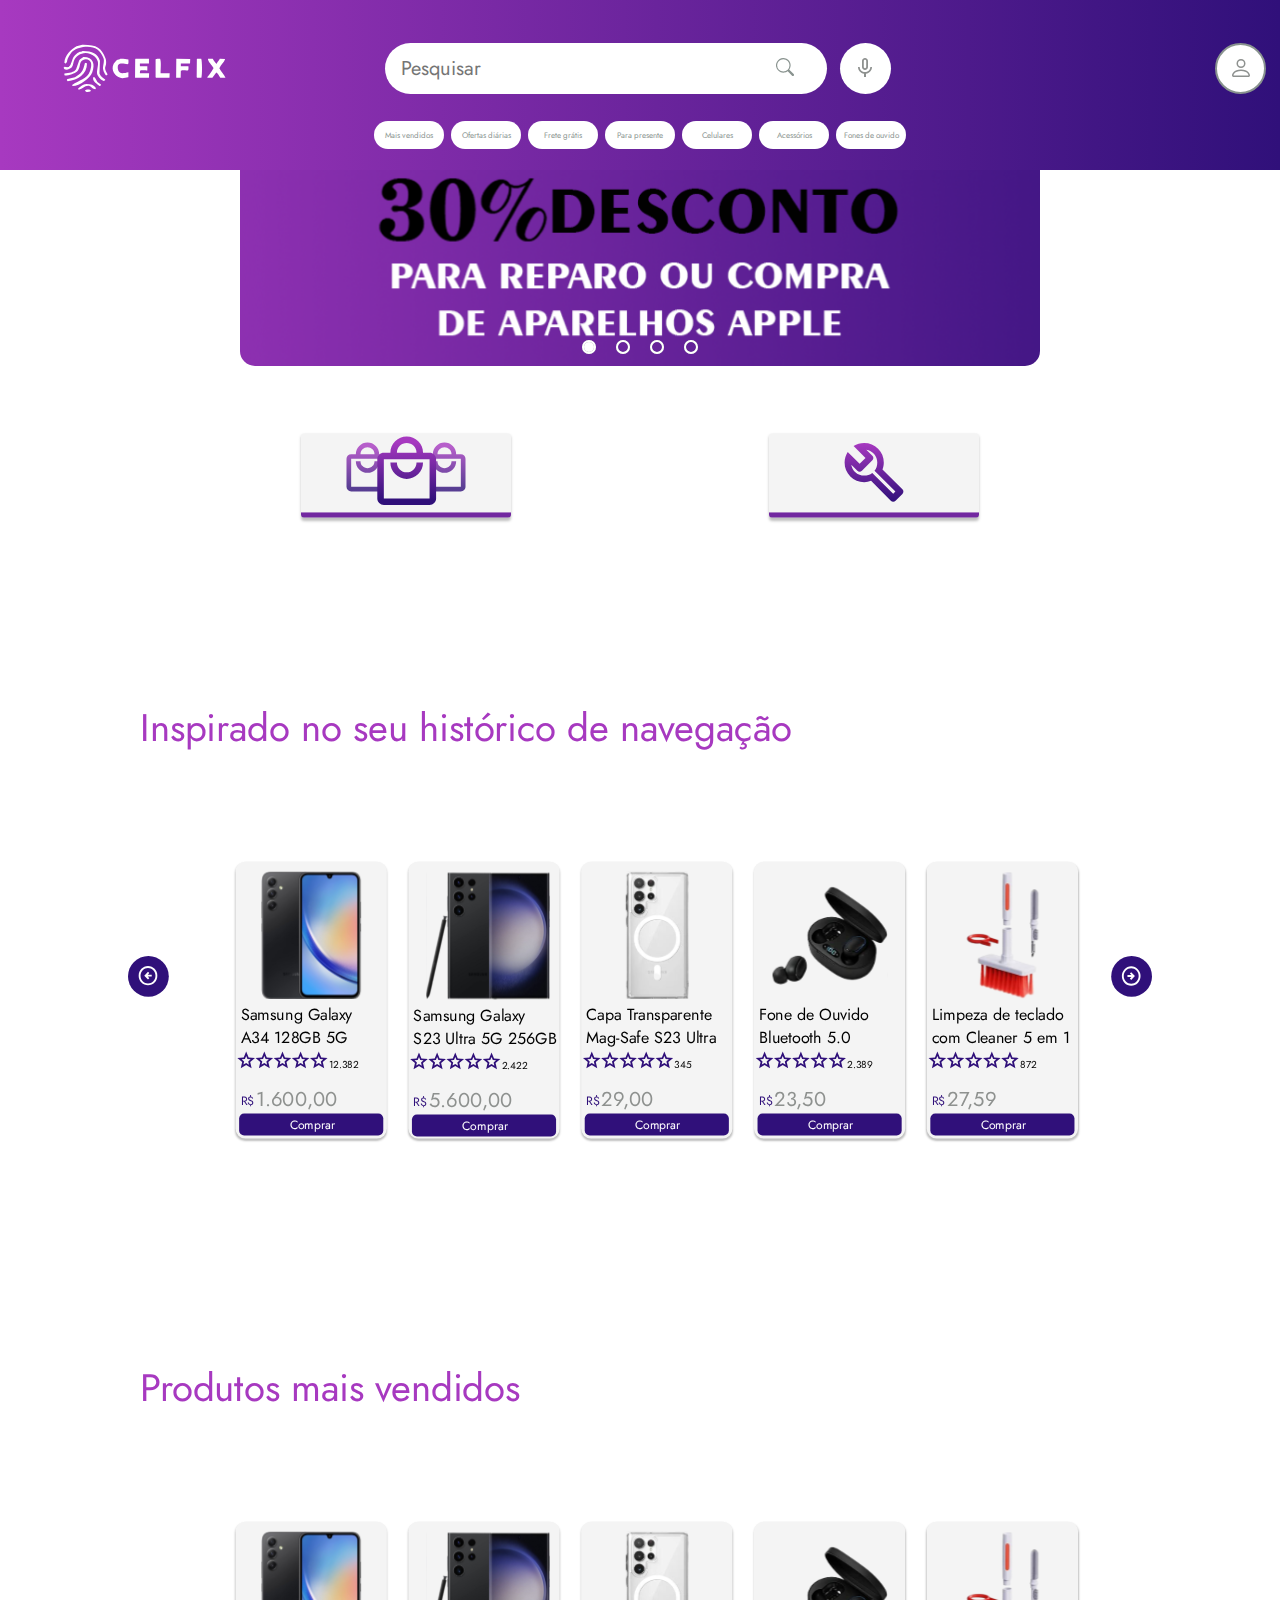
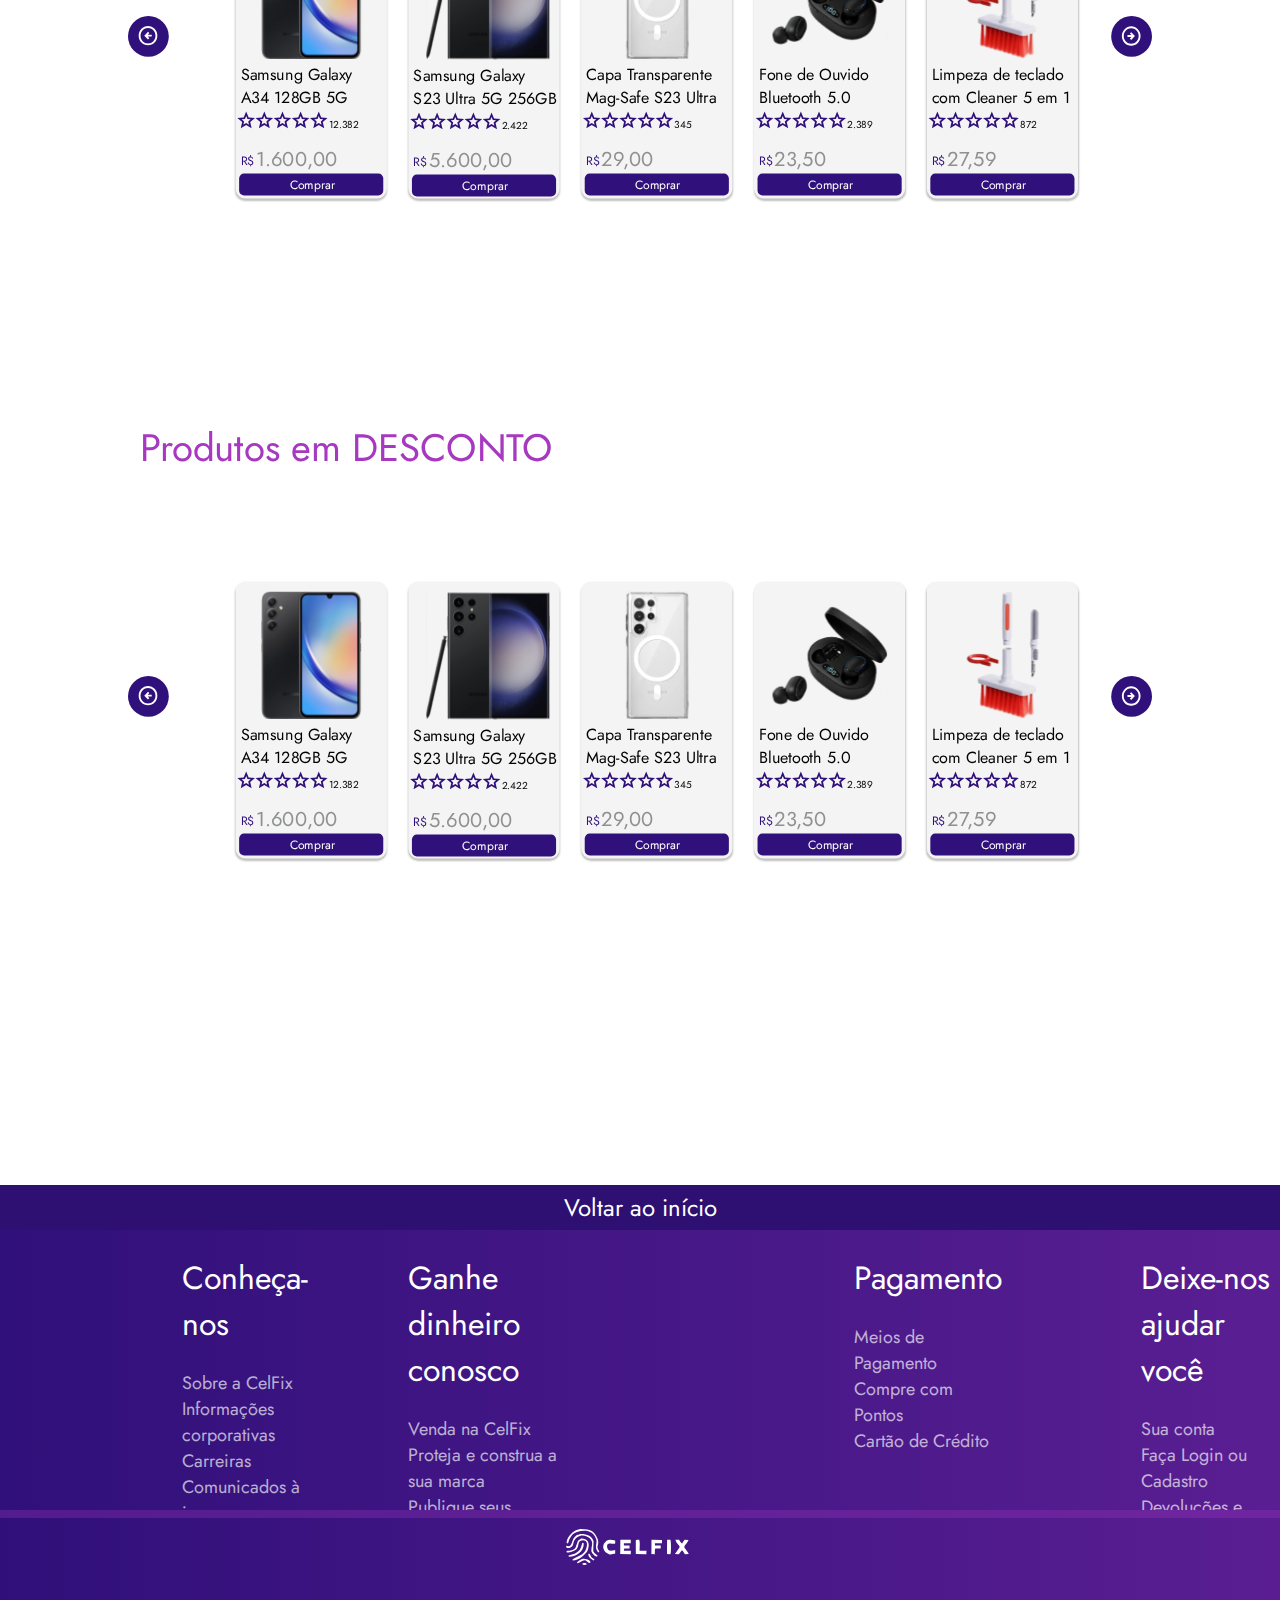
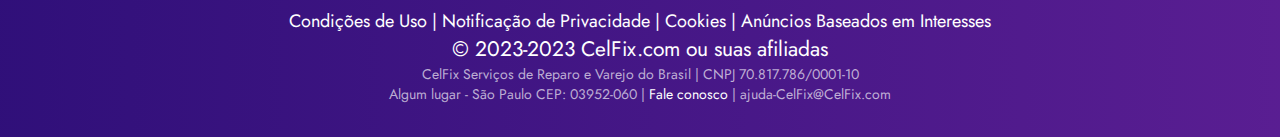
<file: Celfix-Celfix-Menu/Celfix Menu/index.html>
<!DOCTYPE html>
<html lang="pt-br">
<head>
    <meta charset="UTF-8">
    <meta name="viewport" content="width=device-width, initial-scale=1.0">
    <link rel="preconnect" href="https://fonts.googleapis.com">
    <link rel="preconnect" href="https://fonts.gstatic.com" crossorigin>
    <link href="https://fonts.googleapis.com/css2?family=Alata&family=Jost&display=swap" rel="stylesheet">
    <link rel="shortcut icon" href="../Imagens/LogoGG.png">
    <link rel="stylesheet" href="style.css">
    <title>CelFix</title>
</head>
<body>
    <header>
        <nav class="navbar">
            <a href="index.html" class="logo">
                <img src="../Imagens/logo.svg" alt="Logo CelFix" title="Voltar para menu CelFix" class="logo1">
                <img src="../Imagens/logoGG.svg" alt="Logo grande" title="Voltar para menu CelFix" class="logo2">
            </a>
            <ul class="nav-menu">  
                <li class="searchbar">
                    <div class="search">
                        <div class="back"><img src="../Imagens/close_FILL0_wght400_GRAD0_opsz24.svg"><a>Desculpe, não encontramos nenhum produto.</a></div>
                        <input id="searchInput" onkeyup="filtrar()" type="text" name="" placeholder="Pesquisar" class="search-box">
                        <ul class="list">
                        </ul>
                    </div>
                        <a class="searchbtn" target="_blank"><img src="../Imagens/search.svg" alt="Pesquise"><div class="searchbnt-a" title="Pesquisar"></div></a>
                        <a class="microfone" id="voiceBtn"><img src="../Imagens/mic_none_black_24dp.svg" alt="Microfone" title="Pesquisar por voz" class="mic"><img src="../Imagens/micred.svg" class="micred"><div class="searchbnt-b"></div></a>
                </li>
            </ul>
            <ul class="nav-list">
                <li><a href="#" class="meu-perfil"><div class="back1"><img src="../Imagens/person white.svg" alt="Foto do perfil"></div><div class="name-meu_perfil">Meu perfil</div></a></li>
                <hr>
                <li><a href="#"><img src="../Imagens/Lista.svg" class="IMG1">    Sua Lista de desejos</a></li>
                <li><a href="#"><img src="../Imagens/map.svg" class="IMG2">    Mapa</a></li>
                <li><a href="#"><img src="../Imagens/ques.svg" class="IMG3">    Dúvidas frequêntes</a></li>
                <li><a href="#"><img src="../Imagens/help.svg" class="IMG4">    Suporte</a></li>
            </ul>
            <div class="fotoperfil">
                <a class="menu"><img src="../Imagens/person.svg" alt="perfil" class="boneco"><img src="../Imagens/close_FILL0_wght400_GRAD0_opsz24.svg" alt="Fechar" class="xis"></a>
            </div>
            <div class="menu-perfil" id="elemento-acionador" title="Menu">
                <a class="menu"><img src="../Imagens/person.svg" alt="perfil" class="boneco"><img src="../Imagens/close_FILL0_wght400_GRAD0_opsz24.svg" alt="Fechar" class="xis"></a>

                <div class="menuhover" id="elemento-oculto">
                    <a href="#" class="caixa"><img src="../Imagens/box.svg" alt="pedidos" title="Meus pedidos"></a>
                    <a href="#" class="sacola"><img src="../Imagens/shopping-bag.svg" alt="sacola" title="Sacola de compras"></a>
                </div>
            </div>
        </nav>
        <script src="autocompletar.js"></script>
    </header>
    <div class="complemento"></div>
    <div class="nav-cat">
        <li class="nav-item"><a href="#" class="nav-link">Mais vendidos</a></li>
        <li class="nav-item"><a href="#" class="nav-link">Ofertas diárias</a></li>
        <li class="nav-item"><a href="#" class="nav-link">Frete grátis</a></li>
        <li class="nav-item"><a href="#" class="nav-link">Para presente</a></li>
        <li class="nav-item"><a href="#" class="nav-link">Celulares</a></li>
        <li class="nav-item"><a href="#" class="nav-link">Acessórios</a></li>
        <li class="nav-item"><a href="#" class="nav-link">Fones de ouvido</a></li>
    </div>


    <main>


        <div class="slider">
            <div class="slides">
                    <input type="radio" name="radio-btn" id="radio1">
                    <input type="radio" name="radio-btn" id="radio2">
                    <input type="radio" name="radio-btn" id="radio3">
                    <input type="radio" name="radio-btn" id="radio4">

                    <div class="slide first">
                        <img src="../Imagens/banner1.png" alt="Banner 1">
                    </div>
                    <div class="slide">
                        <img src="../Imagens/banner2.png" alt="Banner 2">
                    </div>
                    <div class="slide">
                        <img src="../Imagens/banner3.png" alt="Banner 3">
                    </div>
                    <div class="slide">
                        <img src="../Imagens/banner4.png" alt="Banner 3">
                    </div>

                    <div class="navigation-auto">
                        <div class="auto-btn1"></div>
                        <div class="auto-btn2"></div>
                        <div class="auto-btn3"></div>
                        <div class="auto-btn4"></div>
                    </div>
            </div>
            <div class="manual-navigation">
                <label for="radio1" class="manual-btn"></label>
                <label for="radio2" class="manual-btn"></label>
                <label for="radio3" class="manual-btn"></label>
                <label for="radio4" class="manual-btn"></label>
            </div>
        </div>

        <div class="botoes">
            <div class="btnloja">
                <a href="..\Celfix Loja\index.html" class="Loja"><img src="../Imagens/lojabtn.svg" alt="Ir a loja"></a>
            </div>
            <div class="btnreparo">
                <a href="../Celfix Assistencia/assistencia.html" class="Reparo"><img src="../Imagens/reparobtn.svg" alt="Ir a reparo"></a>
            </div>
        </div>

        
        <div class="carousel">
            <p class="categoria">Inspirado no seu histórico de navegação</p>
            <div class="carousel-inner" id="carousel-inner">

              <div class="carousel-item">

                  <div class="card1">
                      <a href="..\Visão_do_produto - pagina1\Visao_produto.html"><img class="item" src="../Imagens/a34.svg" alt="Samsung Galaxy A34 128GB 5G"></a>
                      <a href="..\Visão_do_produto - pagina1\Visao_produto.html"><p class="nome">Samsung Galaxy <br> A34 128GB 5G</p></a>
                      <img class="avaliacao" src="../Imagens/5stars.svg" alt="stars" width="186px" height="42px"><p class="ava-q">12.382</p>
                      <p class="rs">R$</p>
                      <p class="valor">1.600,00</p>
                      <a href="#"><div class="comprar"><p>Comprar</p></div></a> 
                  </div>
          
                  <div class="card2">
                      <a href="#"><img class="item" src="../Imagens/s23u.svg" alt="Samsung Galaxy S23 Ultra 5G 256GB"></a>
                      <a href="#"><p class="nome">Samsung Galaxy <br> S23 Ultra 5G 256GB</p></a>
                      <img class="avaliacao" src="../Imagens/5stars.svg" alt="stars" width="186px" height="42px"><p class="ava-q">2.422</p>
                      <p class="rs">R$</p>
                      <p class="valor">5.600,00</p>
                      <a href="#"><div class="comprar"><p>Comprar</p></div></a> 
                  </div>
          
                  <div class="card3">
                      <a href="#"><img class="item" src="../Imagens/capinha.svg" alt="Capa Transparente Mag-Safe S23 Ultra"></a>
                      <a href="#"><p class="nome">Capa Transparente <br> Mag-Safe S23 Ultra</p></a>
                      <img class="avaliacao" src="../Imagens/5stars.svg" alt="stars" width="186px" height="42px"><p class="ava-q">345</p>
                      <p class="rs">R$</p>
                      <p class="valor">29,00</p>
                      <a href="#"><div class="comprar"><p>Comprar</p></div></a> 
                  </div>
          
                  <div class="card4">
                      <a href="#"><img class="item" src="../Imagens/fone.svg" alt="Fone de Ouvido Bluetooth 5.0"></a>
                      <a href="#"><p class="nome">Fone de Ouvido Bluetooth 5.0</p></a>
                      <img class="avaliacao" src="../Imagens/5stars.svg" alt="stars" width="186px" height="42px"><p class="ava-q">2.389</p>
                      <p class="rs">R$</p>
                      <p class="valor">23,50</p>
                      <a href="#"><div class="comprar"><p>Comprar</p></div></a> 
                  </div>
          
                  <div class="card5">
                      <a href="#"><img class="item" src="../Imagens/limpador.svg" alt="Limpeza de teclado com Cleaner 5 em 1"></a>
                      <a href="#"><p class="nome">Limpeza de teclado com Cleaner 5 em 1</p></a>
                      <img class="avaliacao" src="../Imagens/5stars.svg" alt="stars" width="186px" height="42px"><p class="ava-q">872</p>
                      <p class="rs">R$</p>
                      <p class="valor">27,59</p>
                      <a href="#"><div class="comprar"><p>Comprar</p></div></a> 
                  </div>
              </div>

              <div class="carousel-item">

                <div class="card1">
                    <a href="..\Visão_do_produto - pagina1\Visao_produto.html"><img class="item" src="../Imagens/a34.svg" alt="Samsung Galaxy A34 128GB 5G"></a>
                    <a href="..\Visão_do_produto - pagina1\Visao_produto.html"><p class="nome">Samsung Galaxy <br> A34 128GB 5G</p></a>
                    <img class="avaliacao" src="../Imagens/5stars.svg" alt="stars" width="186px" height="42px"><p class="ava-q">12.382</p>
                    <p class="rs">R$</p>
                    <p class="valor">1.600,00</p>
                    <a href="#"><div class="comprar"><p>Comprar</p></div></a> 
                </div>
        
                <div class="card2">
                    <a href="#"><img class="item" src="../Imagens/s23u.svg" alt="Samsung Galaxy S23 Ultra 5G 256GB"></a>
                    <a href="#"><p class="nome">Samsung Galaxy <br> S23 Ultra 5G 256GB</p></a>
                    <img class="avaliacao" src="../Imagens/5stars.svg" alt="stars" width="186px" height="42px"><p class="ava-q">2.422</p>
                    <p class="rs">R$</p>
                    <p class="valor">5.600,00</p>
                    <a href="#"><div class="comprar"><p>Comprar</p></div></a> 
                </div>
        
                <div class="card3">
                    <a href="#"><img class="item" src="../Imagens/capinha.svg" alt="Capa Transparente Mag-Safe S23 Ultra"></a>
                    <a href="#"><p class="nome">Capa Transparente <br> Mag-Safe S23 Ultra</p></a>
                    <img class="avaliacao" src="../Imagens/5stars.svg" alt="stars" width="186px" height="42px"><p class="ava-q">345</p>
                    <p class="rs">R$</p>
                    <p class="valor">29,00</p>
                    <a href="#"><div class="comprar"><p>Comprar</p></div></a> 
                </div>
        
                <div class="card4">
                    <a href="#"><img class="item" src="../Imagens/fone.svg" alt="Fone de Ouvido Bluetooth 5.0"></a>
                    <a href="#"><p class="nome">Fone de Ouvido Bluetooth 5.0</p></a>
                    <img class="avaliacao" src="../Imagens/5stars.svg" alt="stars" width="186px" height="42px"><p class="ava-q">2.389</p>
                    <p class="rs">R$</p>
                    <p class="valor">23,50</p>
                    <a href="#"><div class="comprar"><p>Comprar</p></div></a> 
                </div>
        
                <div class="card5">
                    <a href="#"><img class="item" src="../Imagens/limpador.svg" alt="Limpeza de teclado com Cleaner 5 em 1"></a>
                    <a href="#"><p class="nome">Limpeza de teclado com Cleaner 5 em 1</p></a>
                    <img class="avaliacao" src="../Imagens/5stars.svg" alt="stars" width="186px" height="42px"><p class="ava-q">872</p>
                    <p class="rs">R$</p>
                    <p class="valor">27,59</p>
                    <a href="#"><div class="comprar"><p>Comprar</p></div></a> 
                </div>
              </div>

              <div class="carousel-item">

                <div class="card1">
                    <a href="..\Visão_do_produto - pagina1\Visao_produto.html"><img class="item" src="../Imagens/a34.svg" alt="Samsung Galaxy A34 128GB 5G"></a>
                    <a href="..\Visão_do_produto - pagina1\Visao_produto.html"><p class="nome">Samsung Galaxy <br> A34 128GB 5G</p></a>
                    <img class="avaliacao" src="../Imagens/5stars.svg" alt="stars" width="186px" height="42px"><p class="ava-q">12.382</p>
                    <p class="rs">R$</p>
                    <p class="valor">1.600,00</p>
                    <a href="#"><div class="comprar"><p>Comprar</p></div></a> 
                </div>
        
                <div class="card2">
                    <a href="#"><img class="item" src="../Imagens/s23u.svg" alt="Samsung Galaxy S23 Ultra 5G 256GB"></a>
                    <a href="#"><p class="nome">Samsung Galaxy <br> S23 Ultra 5G 256GB</p></a>
                    <img class="avaliacao" src="../Imagens/5stars.svg" alt="stars" width="186px" height="42px"><p class="ava-q">2.422</p>
                    <p class="rs">R$</p>
                    <p class="valor">5.600,00</p>
                    <a href="#"><div class="comprar"><p>Comprar</p></div></a> 
                </div>
        
                <div class="card3">
                    <a href="#"><img class="item" src="../Imagens/capinha.svg" alt="Capa Transparente Mag-Safe S23 Ultra"></a>
                    <a href="#"><p class="nome">Capa Transparente <br> Mag-Safe S23 Ultra</p></a>
                    <img class="avaliacao" src="../Imagens/5stars.svg" alt="stars" width="186px" height="42px"><p class="ava-q">345</p>
                    <p class="rs">R$</p>
                    <p class="valor">29,00</p>
                    <a href="#"><div class="comprar"><p>Comprar</p></div></a> 
                </div>
        
                <div class="card4">
                    <a href="#"><img class="item" src="../Imagens/fone.svg" alt="Fone de Ouvido Bluetooth 5.0"></a>
                    <a href="#"><p class="nome">Fone de Ouvido Bluetooth 5.0</p></a>
                    <img class="avaliacao" src="../Imagens/5stars.svg" alt="stars" width="186px" height="42px"><p class="ava-q">2.389</p>
                    <p class="rs">R$</p>
                    <p class="valor">23,50</p>
                    <a href="#"><div class="comprar"><p>Comprar</p></div></a> 
                </div>
        
                <div class="card5">
                    <a href="#"><img class="item" src="../Imagens/limpador.svg" alt="Limpeza de teclado com Cleaner 5 em 1"></a>
                    <a href="#"><p class="nome">Limpeza de teclado com Cleaner 5 em 1</p></a>
                    <img class="avaliacao" src="../Imagens/5stars.svg" alt="stars" width="186px" height="42px"><p class="ava-q">872</p>
                    <p class="rs">R$</p>
                    <p class="valor">27,59</p>
                    <a href="#"><div class="comprar"><p>Comprar</p></div></a> 
                </div>
              </div>

              <div class="carousel-item-2">

                <div class="card1">
                    <a href="..\Visão_do_produto - pagina1\Visao_produto.html"><img class="item" src="../Imagens/a34.svg" alt="Samsung Galaxy A34 128GB 5G"></a>
                    <a href="..\Visão_do_produto - pagina1\Visao_produto.html"><p class="nome">Samsung Galaxy <br> A34 128GB 5G</p></a>
                    <img class="avaliacao" src="../Imagens/5stars.svg" alt="stars" width="186px" height="42px"><p class="ava-q">12.382</p>
                    <p class="rs">R$</p>
                    <p class="valor">1.600,00</p>
                    <a href="#"><div class="comprar"><p>Comprar</p></div></a> 
                </div>
        
                <div class="card2">
                    <a href="#"><img class="item" src="../Imagens/s23u.svg" alt="Samsung Galaxy S23 Ultra 5G 256GB"></a>
                    <a href="#"><p class="nome">Samsung Galaxy <br> S23 Ultra 5G 256GB</p></a>
                    <img class="avaliacao" src="../Imagens/5stars.svg" alt="stars" width="186px" height="42px"><p class="ava-q">2.422</p>
                    <p class="rs">R$</p>
                    <p class="valor">5.600,00</p>
                    <a href="#"><div class="comprar"><p>Comprar</p></div></a> 
                </div>
        
                <div class="card3">
                    <a href="#"><img class="item" src="../Imagens/capinha.svg" alt="Capa Transparente Mag-Safe S23 Ultra"></a>
                    <a href="#"><p class="nome">Capa Transparente <br> Mag-Safe S23 Ultra</p></a>
                    <img class="avaliacao" src="../Imagens/5stars.svg" alt="stars" width="186px" height="42px"><p class="ava-q">345</p>
                    <p class="rs">R$</p>
                    <p class="valor">29,00</p>
                    <a href="#"><div class="comprar"><p>Comprar</p></div></a> 
                </div>
        
                <div class="card4">
                    <a href="#"><img class="item" src="../Imagens/fone.svg" alt="Fone de Ouvido Bluetooth 5.0"></a>
                    <a href="#"><p class="nome">Fone de Ouvido Bluetooth 5.0</p></a>
                    <img class="avaliacao" src="../Imagens/5stars.svg" alt="stars" width="186px" height="42px"><p class="ava-q">2.389</p>
                    <p class="rs">R$</p>
                    <p class="valor">23,50</p>
                    <a href="#"><div class="comprar"><p>Comprar</p></div></a> 
                </div>
        
                <div class="card5">
                    <a href="#"><img class="item" src="../Imagens/limpador.svg" alt="Limpeza de teclado com Cleaner 5 em 1"></a>
                    <a href="#"><p class="nome">Limpeza de teclado com Cleaner 5 em 1</p></a>
                    <img class="avaliacao" src="../Imagens/5stars.svg" alt="stars" width="186px" height="42px"><p class="ava-q">872</p>
                    <p class="rs">R$</p>
                    <p class="valor">27,59</p>
                    <a href="#"><div class="comprar"><p>Comprar</p></div></a> 
                </div>

                <div class="card6">
                    <a href="..\Visão_do_produto - pagina1\Visao_produto.html"><img class="item" src="../Imagens/a34.svg" alt="Samsung Galaxy A34 128GB 5G"></a>
                    <a href="..\Visão_do_produto - pagina1\Visao_produto.html"><p class="nome">Samsung Galaxy <br> A34 128GB 5G</p></a>
                    <img class="avaliacao" src="../Imagens/5stars.svg" alt="stars" width="186px" height="42px"><p class="ava-q">12.382</p>
                    <p class="rs">R$</p>
                    <p class="valor">1.600,00</p>
                    <a href="#"><div class="comprar"><p>Comprar</p></div></a> 
                </div>
        
                <div class="card7">
                    <a href="#"><img class="item" src="../Imagens/s23u.svg" alt="Samsung Galaxy S23 Ultra 5G 256GB"></a>
                    <a href="#"><p class="nome">Samsung Galaxy <br> S23 Ultra 5G 256GB</p></a>
                    <img class="avaliacao" src="../Imagens/5stars.svg" alt="stars" width="186px" height="42px"><p class="ava-q">2.422</p>
                    <p class="rs">R$</p>
                    <p class="valor">5.600,00</p>
                    <a href="#"><div class="comprar"><p>Comprar</p></div></a> 
                </div>
        
                <div class="card8">
                    <a href="#"><img class="item" src="../Imagens/capinha.svg" alt="Capa Transparente Mag-Safe S23 Ultra"></a>
                    <a href="#"><p class="nome">Capa Transparente <br> Mag-Safe S23 Ultra</p></a>
                    <img class="avaliacao" src="../Imagens/5stars.svg" alt="stars" width="186px" height="42px"><p class="ava-q">345</p>
                    <p class="rs">R$</p>
                    <p class="valor">29,00</p>
                    <a href="#"><div class="comprar"><p>Comprar</p></div></a> 
                </div>
        
                <div class="card9">
                    <a href="#"><img class="item" src="../Imagens/fone.svg" alt="Fone de Ouvido Bluetooth 5.0"></a>
                    <a href="#"><p class="nome">Fone de Ouvido Bluetooth 5.0</p></a>
                    <img class="avaliacao" src="../Imagens/5stars.svg" alt="stars" width="186px" height="42px"><p class="ava-q">2.389</p>
                    <p class="rs">R$</p>
                    <p class="valor">23,50</p>
                    <a href="#"><div class="comprar"><p>Comprar</p></div></a> 
                </div>
        
                <div class="card10">
                    <a href="#"><img class="item" src="../Imagens/limpador.svg" alt="Limpeza de teclado com Cleaner 5 em 1"></a>
                    <a href="#"><p class="nome">Limpeza de teclado com Cleaner 5 em 1</p></a>
                    <img class="avaliacao" src="../Imagens/5stars.svg" alt="stars" width="186px" height="42px"><p class="ava-q">872</p>
                    <p class="rs">R$</p>
                    <p class="valor">27,59</p>
                    <a href="#"><div class="comprar"><p>Comprar</p></div></a> 
                </div>

                <div class="card11">
                    <a href="..\Visão_do_produto - pagina1\Visao_produto.html"><img class="item" src="../Imagens/a34.svg" alt="Samsung Galaxy A34 128GB 5G"></a>
                    <a href="..\Visão_do_produto - pagina1\Visao_produto.html"><p class="nome">Samsung Galaxy <br> A34 128GB 5G</p></a>
                    <img class="avaliacao" src="../Imagens/5stars.svg" alt="stars" width="186px" height="42px"><p class="ava-q">12.382</p>
                    <p class="rs">R$</p>
                    <p class="valor">1.600,00</p>
                    <a href="#"><div class="comprar"><p>Comprar</p></div></a> 
                </div>
        
                <div class="card12">
                    <a href="#"><img class="item" src="../Imagens/s23u.svg" alt="Samsung Galaxy S23 Ultra 5G 256GB"></a>
                    <a href="#"><p class="nome">Samsung Galaxy <br> S23 Ultra 5G 256GB</p></a>
                    <img class="avaliacao" src="../Imagens/5stars.svg" alt="stars" width="186px" height="42px"><p class="ava-q">2.422</p>
                    <p class="rs">R$</p>
                    <p class="valor">5.600,00</p>
                    <a href="#"><div class="comprar"><p>Comprar</p></div></a> 
                </div>
        
                <div class="card13">
                    <a href="#"><img class="item" src="../Imagens/capinha.svg" alt="Capa Transparente Mag-Safe S23 Ultra"></a>
                    <a href="#"><p class="nome">Capa Transparente <br> Mag-Safe S23 Ultra</p></a>
                    <img class="avaliacao" src="../Imagens/5stars.svg" alt="stars" width="186px" height="42px"><p class="ava-q">345</p>
                    <p class="rs">R$</p>
                    <p class="valor">29,00</p>
                    <a href="#"><div class="comprar"><p>Comprar</p></div></a> 
                </div>
        
                <div class="card14">
                    <a href="#"><img class="item" src="../Imagens/fone.svg" alt="Fone de Ouvido Bluetooth 5.0"></a>
                    <a href="#"><p class="nome">Fone de Ouvido Bluetooth 5.0</p></a>
                    <img class="avaliacao" src="../Imagens/5stars.svg" alt="stars" width="186px" height="42px"><p class="ava-q">2.389</p>
                    <p class="rs">R$</p>
                    <p class="valor">23,50</p>
                    <a href="#"><div class="comprar"><p>Comprar</p></div></a> 
                </div>
        
                <div class="card15">
                    <a href="#"><img class="item" src="../Imagens/limpador.svg" alt="Limpeza de teclado com Cleaner 5 em 1"></a>
                    <a href="#"><p class="nome">Limpeza de teclado com Cleaner 5 em 1</p></a>
                    <img class="avaliacao" src="../Imagens/5stars.svg" alt="stars" width="186px" height="42px"><p class="ava-q">872</p>
                    <p class="rs">R$</p>
                    <p class="valor">27,59</p>
                    <a href="#"><div class="comprar"><p>Comprar</p></div></a> 
                </div>

                <div class="cardfim">
                    <p>Você chegou <br> ao fim</p>
                </div>

              </div>

            </div>
            <div class="carousel-controls">
              <div class="carousel-control" id="prev"><button class="btn2" id="btn2"><img src="../Imagens/seta_left.svg" alt="passar"></button></div>
              <div class="carousel-control" id="next"><button class="btn1" id="btn1"><img src="../Imagens/seta_right.svg" alt="voltar"></button></div>
            </div>
          </div>

          <div class="carousel">
            <p class="categoria">Produtos mais vendidos</p>
            <div class="carousel-inner" id="carousel-inner2">

              <div class="carousel-item">

                  <div class="card1">
                      <a href="..\Visão_do_produto - pagina1\Visao_produto.html"><img class="item" src="../Imagens/a34.svg" alt="Samsung Galaxy A34 128GB 5G"></a>
                      <a href="..\Visão_do_produto - pagina1\Visao_produto.html"><p class="nome">Samsung Galaxy <br> A34 128GB 5G</p></a>
                      <img class="avaliacao" src="../Imagens/5stars.svg" alt="stars" width="186px" height="42px"><p class="ava-q">12.382</p>
                      <p class="rs">R$</p>
                      <p class="valor">1.600,00</p>
                      <a href="#"><div class="comprar"><p>Comprar</p></div></a> 
                  </div>
          
                  <div class="card2">
                      <a href="#"><img class="item" src="../Imagens/s23u.svg" alt="Samsung Galaxy S23 Ultra 5G 256GB"></a>
                      <a href="#"><p class="nome">Samsung Galaxy <br> S23 Ultra 5G 256GB</p></a>
                      <img class="avaliacao" src="../Imagens/5stars.svg" alt="stars" width="186px" height="42px"><p class="ava-q">2.422</p>
                      <p class="rs">R$</p>
                      <p class="valor">5.600,00</p>
                      <a href="#"><div class="comprar"><p>Comprar</p></div></a> 
                  </div>
          
                  <div class="card3">
                      <a href="#"><img class="item" src="../Imagens/capinha.svg" alt="Capa Transparente Mag-Safe S23 Ultra"></a>
                      <a href="#"><p class="nome">Capa Transparente <br> Mag-Safe S23 Ultra</p></a>
                      <img class="avaliacao" src="../Imagens/5stars.svg" alt="stars" width="186px" height="42px"><p class="ava-q">345</p>
                      <p class="rs">R$</p>
                      <p class="valor">29,00</p>
                      <a href="#"><div class="comprar"><p>Comprar</p></div></a> 
                  </div>
          
                  <div class="card4">
                      <a href="#"><img class="item" src="../Imagens/fone.svg" alt="Fone de Ouvido Bluetooth 5.0"></a>
                      <a href="#"><p class="nome">Fone de Ouvido Bluetooth 5.0</p></a>
                      <img class="avaliacao" src="../Imagens/5stars.svg" alt="stars" width="186px" height="42px"><p class="ava-q">2.389</p>
                      <p class="rs">R$</p>
                      <p class="valor">23,50</p>
                      <a href="#"><div class="comprar"><p>Comprar</p></div></a> 
                  </div>
          
                  <div class="card5">
                      <a href="#"><img class="item" src="../Imagens/limpador.svg" alt="Limpeza de teclado com Cleaner 5 em 1"></a>
                      <a href="#"><p class="nome">Limpeza de teclado com Cleaner 5 em 1</p></a>
                      <img class="avaliacao" src="../Imagens/5stars.svg" alt="stars" width="186px" height="42px"><p class="ava-q">872</p>
                      <p class="rs">R$</p>
                      <p class="valor">27,59</p>
                      <a href="#"><div class="comprar"><p>Comprar</p></div></a> 
                  </div>
              </div>

              <div class="carousel-item">

                <div class="card1">
                    <a href="..\Visão_do_produto - pagina1\Visao_produto.html"><img class="item" src="../Imagens/a34.svg" alt="Samsung Galaxy A34 128GB 5G"></a>
                    <a href="..\Visão_do_produto - pagina1\Visao_produto.html"><p class="nome">Samsung Galaxy <br> A34 128GB 5G</p></a>
                    <img class="avaliacao" src="../Imagens/5stars.svg" alt="stars" width="186px" height="42px"><p class="ava-q">12.382</p>
                    <p class="rs">R$</p>
                    <p class="valor">1.600,00</p>
                    <a href="#"><div class="comprar"><p>Comprar</p></div></a> 
                </div>
        
                <div class="card2">
                    <a href="#"><img class="item" src="../Imagens/s23u.svg" alt="Samsung Galaxy S23 Ultra 5G 256GB"></a>
                    <a href="#"><p class="nome">Samsung Galaxy <br> S23 Ultra 5G 256GB</p></a>
                    <img class="avaliacao" src="../Imagens/5stars.svg" alt="stars" width="186px" height="42px"><p class="ava-q">2.422</p>
                    <p class="rs">R$</p>
                    <p class="valor">5.600,00</p>
                    <a href="#"><div class="comprar"><p>Comprar</p></div></a> 
                </div>
        
                <div class="card3">
                    <a href="#"><img class="item" src="../Imagens/capinha.svg" alt="Capa Transparente Mag-Safe S23 Ultra"></a>
                    <a href="#"><p class="nome">Capa Transparente <br> Mag-Safe S23 Ultra</p></a>
                    <img class="avaliacao" src="../Imagens/5stars.svg" alt="stars" width="186px" height="42px"><p class="ava-q">345</p>
                    <p class="rs">R$</p>
                    <p class="valor">29,00</p>
                    <a href="#"><div class="comprar"><p>Comprar</p></div></a> 
                </div>
        
                <div class="card4">
                    <a href="#"><img class="item" src="../Imagens/fone.svg" alt="Fone de Ouvido Bluetooth 5.0"></a>
                    <a href="#"><p class="nome">Fone de Ouvido Bluetooth 5.0</p></a>
                    <img class="avaliacao" src="../Imagens/5stars.svg" alt="stars" width="186px" height="42px"><p class="ava-q">2.389</p>
                    <p class="rs">R$</p>
                    <p class="valor">23,50</p>
                    <a href="#"><div class="comprar"><p>Comprar</p></div></a> 
                </div>
        
                <div class="card5">
                    <a href="#"><img class="item" src="../Imagens/limpador.svg" alt="Limpeza de teclado com Cleaner 5 em 1"></a>
                    <a href="#"><p class="nome">Limpeza de teclado com Cleaner 5 em 1</p></a>
                    <img class="avaliacao" src="../Imagens/5stars.svg" alt="stars" width="186px" height="42px"><p class="ava-q">872</p>
                    <p class="rs">R$</p>
                    <p class="valor">27,59</p>
                    <a href="#"><div class="comprar"><p>Comprar</p></div></a> 
                </div>
              </div>

              <div class="carousel-item">

                <div class="card1">
                    <a href="..\Visão_do_produto - pagina1\Visao_produto.html"><img class="item" src="../Imagens/a34.svg" alt="Samsung Galaxy A34 128GB 5G"></a>
                    <a href="..\Visão_do_produto - pagina1\Visao_produto.html"><p class="nome">Samsung Galaxy <br> A34 128GB 5G</p></a>
                    <img class="avaliacao" src="../Imagens/5stars.svg" alt="stars" width="186px" height="42px"><p class="ava-q">12.382</p>
                    <p class="rs">R$</p>
                    <p class="valor">1.600,00</p>
                    <a href="#"><div class="comprar"><p>Comprar</p></div></a> 
                </div>
        
                <div class="card2">
                    <a href="#"><img class="item" src="../Imagens/s23u.svg" alt="Samsung Galaxy S23 Ultra 5G 256GB"></a>
                    <a href="#"><p class="nome">Samsung Galaxy <br> S23 Ultra 5G 256GB</p></a>
                    <img class="avaliacao" src="../Imagens/5stars.svg" alt="stars" width="186px" height="42px"><p class="ava-q">2.422</p>
                    <p class="rs">R$</p>
                    <p class="valor">5.600,00</p>
                    <a href="#"><div class="comprar"><p>Comprar</p></div></a> 
                </div>
        
                <div class="card3">
                    <a href="#"><img class="item" src="../Imagens/capinha.svg" alt="Capa Transparente Mag-Safe S23 Ultra"></a>
                    <a href="#"><p class="nome">Capa Transparente <br> Mag-Safe S23 Ultra</p></a>
                    <img class="avaliacao" src="../Imagens/5stars.svg" alt="stars" width="186px" height="42px"><p class="ava-q">345</p>
                    <p class="rs">R$</p>
                    <p class="valor">29,00</p>
                    <a href="#"><div class="comprar"><p>Comprar</p></div></a> 
                </div>
        
                <div class="card4">
                    <a href="#"><img class="item" src="../Imagens/fone.svg" alt="Fone de Ouvido Bluetooth 5.0"></a>
                    <a href="#"><p class="nome">Fone de Ouvido Bluetooth 5.0</p></a>
                    <img class="avaliacao" src="../Imagens/5stars.svg" alt="stars" width="186px" height="42px"><p class="ava-q">2.389</p>
                    <p class="rs">R$</p>
                    <p class="valor">23,50</p>
                    <a href="#"><div class="comprar"><p>Comprar</p></div></a> 
                </div>
        
                <div class="card5">
                    <a href="#"><img class="item" src="../Imagens/limpador.svg" alt="Limpeza de teclado com Cleaner 5 em 1"></a>
                    <a href="#"><p class="nome">Limpeza de teclado com Cleaner 5 em 1</p></a>
                    <img class="avaliacao" src="../Imagens/5stars.svg" alt="stars" width="186px" height="42px"><p class="ava-q">872</p>
                    <p class="rs">R$</p>
                    <p class="valor">27,59</p>
                    <a href="#"><div class="comprar"><p>Comprar</p></div></a> 
                </div>
              </div>

              <div class="carousel-item-2">

                <div class="card1">
                    <a href="..\Visão_do_produto - pagina1\Visao_produto.html"><img class="item" src="../Imagens/a34.svg" alt="Samsung Galaxy A34 128GB 5G"></a>
                    <a href="..\Visão_do_produto - pagina1\Visao_produto.html"><p class="nome">Samsung Galaxy <br> A34 128GB 5G</p></a>
                    <img class="avaliacao" src="../Imagens/5stars.svg" alt="stars" width="186px" height="42px"><p class="ava-q">12.382</p>
                    <p class="rs">R$</p>
                    <p class="valor">1.600,00</p>
                    <a href="#"><div class="comprar"><p>Comprar</p></div></a> 
                </div>
        
                <div class="card2">
                    <a href="#"><img class="item" src="../Imagens/s23u.svg" alt="Samsung Galaxy S23 Ultra 5G 256GB"></a>
                    <a href="#"><p class="nome">Samsung Galaxy <br> S23 Ultra 5G 256GB</p></a>
                    <img class="avaliacao" src="../Imagens/5stars.svg" alt="stars" width="186px" height="42px"><p class="ava-q">2.422</p>
                    <p class="rs">R$</p>
                    <p class="valor">5.600,00</p>
                    <a href="#"><div class="comprar"><p>Comprar</p></div></a> 
                </div>
        
                <div class="card3">
                    <a href="#"><img class="item" src="../Imagens/capinha.svg" alt="Capa Transparente Mag-Safe S23 Ultra"></a>
                    <a href="#"><p class="nome">Capa Transparente <br> Mag-Safe S23 Ultra</p></a>
                    <img class="avaliacao" src="../Imagens/5stars.svg" alt="stars" width="186px" height="42px"><p class="ava-q">345</p>
                    <p class="rs">R$</p>
                    <p class="valor">29,00</p>
                    <a href="#"><div class="comprar"><p>Comprar</p></div></a> 
                </div>
        
                <div class="card4">
                    <a href="#"><img class="item" src="../Imagens/fone.svg" alt="Fone de Ouvido Bluetooth 5.0"></a>
                    <a href="#"><p class="nome">Fone de Ouvido Bluetooth 5.0</p></a>
                    <img class="avaliacao" src="../Imagens/5stars.svg" alt="stars" width="186px" height="42px"><p class="ava-q">2.389</p>
                    <p class="rs">R$</p>
                    <p class="valor">23,50</p>
                    <a href="#"><div class="comprar"><p>Comprar</p></div></a> 
                </div>
        
                <div class="card5">
                    <a href="#"><img class="item" src="../Imagens/limpador.svg" alt="Limpeza de teclado com Cleaner 5 em 1"></a>
                    <a href="#"><p class="nome">Limpeza de teclado com Cleaner 5 em 1</p></a>
                    <img class="avaliacao" src="../Imagens/5stars.svg" alt="stars" width="186px" height="42px"><p class="ava-q">872</p>
                    <p class="rs">R$</p>
                    <p class="valor">27,59</p>
                    <a href="#"><div class="comprar"><p>Comprar</p></div></a> 
                </div>

                <div class="card6">
                    <a href="..\Visão_do_produto - pagina1\Visao_produto.html"><img class="item" src="../Imagens/a34.svg" alt="Samsung Galaxy A34 128GB 5G"></a>
                    <a href="..\Visão_do_produto - pagina1\Visao_produto.html"><p class="nome">Samsung Galaxy <br> A34 128GB 5G</p></a>
                    <img class="avaliacao" src="../Imagens/5stars.svg" alt="stars" width="186px" height="42px"><p class="ava-q">12.382</p>
                    <p class="rs">R$</p>
                    <p class="valor">1.600,00</p>
                    <a href="#"><div class="comprar"><p>Comprar</p></div></a> 
                </div>
        
                <div class="card7">
                    <a href="#"><img class="item" src="../Imagens/s23u.svg" alt="Samsung Galaxy S23 Ultra 5G 256GB"></a>
                    <a href="#"><p class="nome">Samsung Galaxy <br> S23 Ultra 5G 256GB</p></a>
                    <img class="avaliacao" src="../Imagens/5stars.svg" alt="stars" width="186px" height="42px"><p class="ava-q">2.422</p>
                    <p class="rs">R$</p>
                    <p class="valor">5.600,00</p>
                    <a href="#"><div class="comprar"><p>Comprar</p></div></a> 
                </div>
        
                <div class="card8">
                    <a href="#"><img class="item" src="../Imagens/capinha.svg" alt="Capa Transparente Mag-Safe S23 Ultra"></a>
                    <a href="#"><p class="nome">Capa Transparente <br> Mag-Safe S23 Ultra</p></a>
                    <img class="avaliacao" src="../Imagens/5stars.svg" alt="stars" width="186px" height="42px"><p class="ava-q">345</p>
                    <p class="rs">R$</p>
                    <p class="valor">29,00</p>
                    <a href="#"><div class="comprar"><p>Comprar</p></div></a> 
                </div>
        
                <div class="card9">
                    <a href="#"><img class="item" src="../Imagens/fone.svg" alt="Fone de Ouvido Bluetooth 5.0"></a>
                    <a href="#"><p class="nome">Fone de Ouvido Bluetooth 5.0</p></a>
                    <img class="avaliacao" src="../Imagens/5stars.svg" alt="stars" width="186px" height="42px"><p class="ava-q">2.389</p>
                    <p class="rs">R$</p>
                    <p class="valor">23,50</p>
                    <a href="#"><div class="comprar"><p>Comprar</p></div></a> 
                </div>
        
                <div class="card10">
                    <a href="#"><img class="item" src="../Imagens/limpador.svg" alt="Limpeza de teclado com Cleaner 5 em 1"></a>
                    <a href="#"><p class="nome">Limpeza de teclado com Cleaner 5 em 1</p></a>
                    <img class="avaliacao" src="../Imagens/5stars.svg" alt="stars" width="186px" height="42px"><p class="ava-q">872</p>
                    <p class="rs">R$</p>
                    <p class="valor">27,59</p>
                    <a href="#"><div class="comprar"><p>Comprar</p></div></a> 
                </div>

                <div class="card11">
                    <a href="..\Visão_do_produto - pagina1\Visao_produto.html"><img class="item" src="../Imagens/a34.svg" alt="Samsung Galaxy A34 128GB 5G"></a>
                    <a href="..\Visão_do_produto - pagina1\Visao_produto.html"><p class="nome">Samsung Galaxy <br> A34 128GB 5G</p></a>
                    <img class="avaliacao" src="../Imagens/5stars.svg" alt="stars" width="186px" height="42px"><p class="ava-q">12.382</p>
                    <p class="rs">R$</p>
                    <p class="valor">1.600,00</p>
                    <a href="#"><div class="comprar"><p>Comprar</p></div></a> 
                </div>
        
                <div class="card12">
                    <a href="#"><img class="item" src="../Imagens/s23u.svg" alt="Samsung Galaxy S23 Ultra 5G 256GB"></a>
                    <a href="#"><p class="nome">Samsung Galaxy <br> S23 Ultra 5G 256GB</p></a>
                    <img class="avaliacao" src="../Imagens/5stars.svg" alt="stars" width="186px" height="42px"><p class="ava-q">2.422</p>
                    <p class="rs">R$</p>
                    <p class="valor">5.600,00</p>
                    <a href="#"><div class="comprar"><p>Comprar</p></div></a> 
                </div>
        
                <div class="card13">
                    <a href="#"><img class="item" src="../Imagens/capinha.svg" alt="Capa Transparente Mag-Safe S23 Ultra"></a>
                    <a href="#"><p class="nome">Capa Transparente <br> Mag-Safe S23 Ultra</p></a>
                    <img class="avaliacao" src="../Imagens/5stars.svg" alt="stars" width="186px" height="42px"><p class="ava-q">345</p>
                    <p class="rs">R$</p>
                    <p class="valor">29,00</p>
                    <a href="#"><div class="comprar"><p>Comprar</p></div></a> 
                </div>
        
                <div class="card14">
                    <a href="#"><img class="item" src="../Imagens/fone.svg" alt="Fone de Ouvido Bluetooth 5.0"></a>
                    <a href="#"><p class="nome">Fone de Ouvido Bluetooth 5.0</p></a>
                    <img class="avaliacao" src="../Imagens/5stars.svg" alt="stars" width="186px" height="42px"><p class="ava-q">2.389</p>
                    <p class="rs">R$</p>
                    <p class="valor">23,50</p>
                    <a href="#"><div class="comprar"><p>Comprar</p></div></a> 
                </div>
        
                <div class="card15">
                    <a href="#"><img class="item" src="../Imagens/limpador.svg" alt="Limpeza de teclado com Cleaner 5 em 1"></a>
                    <a href="#"><p class="nome">Limpeza de teclado com Cleaner 5 em 1</p></a>
                    <img class="avaliacao" src="../Imagens/5stars.svg" alt="stars" width="186px" height="42px"><p class="ava-q">872</p>
                    <p class="rs">R$</p>
                    <p class="valor">27,59</p>
                    <a href="#"><div class="comprar"><p>Comprar</p></div></a> 
                </div>

                <div class="cardfim">
                    <p>Você chegou <br> ao fim</p>
                </div>

              </div>

            </div>
            <div class="carousel-controls">
                <div class="carousel-control" id="prev2"><button class="btn2"><img src="../Imagens/seta_left.svg" alt="passar"></button></div>
                <div class="carousel-control" id="next2"><button class="btn1"><img src="../Imagens/seta_right.svg" alt="voltar"></button></div>
            </div>
          </div>

          <div class="carousel">
            <p class="categoria">Produtos em DESCONTO</p>
            <div class="carousel-inner" id="carousel-inner3">

              <div class="carousel-item">

                  <div class="card1">
                      <a href="..\Visão_do_produto - pagina1\Visao_produto.html"><img class="item" src="../Imagens/a34.svg" alt="Samsung Galaxy A34 128GB 5G"></a>
                      <a href="..\Visão_do_produto - pagina1\Visao_produto.html"><p class="nome">Samsung Galaxy <br> A34 128GB 5G</p></a>
                      <img class="avaliacao" src="../Imagens/5stars.svg" alt="stars" width="186px" height="42px"><p class="ava-q">12.382</p>
                      <p class="rs">R$</p>
                      <p class="valor">1.600,00</p>
                      <a href="#"><div class="comprar"><p>Comprar</p></div></a> 
                  </div>
          
                  <div class="card2">
                      <a href="#"><img class="item" src="../Imagens/s23u.svg" alt="Samsung Galaxy S23 Ultra 5G 256GB"></a>
                      <a href="#"><p class="nome">Samsung Galaxy <br> S23 Ultra 5G 256GB</p></a>
                      <img class="avaliacao" src="../Imagens/5stars.svg" alt="stars" width="186px" height="42px"><p class="ava-q">2.422</p>
                      <p class="rs">R$</p>
                      <p class="valor">5.600,00</p>
                      <a href="#"><div class="comprar"><p>Comprar</p></div></a> 
                  </div>
          
                  <div class="card3">
                      <a href="#"><img class="item" src="../Imagens/capinha.svg" alt="Capa Transparente Mag-Safe S23 Ultra"></a>
                      <a href="#"><p class="nome">Capa Transparente <br> Mag-Safe S23 Ultra</p></a>
                      <img class="avaliacao" src="../Imagens/5stars.svg" alt="stars" width="186px" height="42px"><p class="ava-q">345</p>
                      <p class="rs">R$</p>
                      <p class="valor">29,00</p>
                      <a href="#"><div class="comprar"><p>Comprar</p></div></a> 
                  </div>
          
                  <div class="card4">
                      <a href="#"><img class="item" src="../Imagens/fone.svg" alt="Fone de Ouvido Bluetooth 5.0"></a>
                      <a href="#"><p class="nome">Fone de Ouvido Bluetooth 5.0</p></a>
                      <img class="avaliacao" src="../Imagens/5stars.svg" alt="stars" width="186px" height="42px"><p class="ava-q">2.389</p>
                      <p class="rs">R$</p>
                      <p class="valor">23,50</p>
                      <a href="#"><div class="comprar"><p>Comprar</p></div></a> 
                  </div>
          
                  <div class="card5">
                      <a href="#"><img class="item" src="../Imagens/limpador.svg" alt="Limpeza de teclado com Cleaner 5 em 1"></a>
                      <a href="#"><p class="nome">Limpeza de teclado com Cleaner 5 em 1</p></a>
                      <img class="avaliacao" src="../Imagens/5stars.svg" alt="stars" width="186px" height="42px"><p class="ava-q">872</p>
                      <p class="rs">R$</p>
                      <p class="valor">27,59</p>
                      <a href="#"><div class="comprar"><p>Comprar</p></div></a> 
                  </div>
              </div>

              <div class="carousel-item">

                <div class="card1">
                    <a href="..\Visão_do_produto - pagina1\Visao_produto.html"><img class="item" src="../Imagens/a34.svg" alt="Samsung Galaxy A34 128GB 5G"></a>
                    <a href="..\Visão_do_produto - pagina1\Visao_produto.html"><p class="nome">Samsung Galaxy <br> A34 128GB 5G</p></a>
                    <img class="avaliacao" src="../Imagens/5stars.svg" alt="stars" width="186px" height="42px"><p class="ava-q">12.382</p>
                    <p class="rs">R$</p>
                    <p class="valor">1.600,00</p>
                    <a href="#"><div class="comprar"><p>Comprar</p></div></a> 
                </div>
        
                <div class="card2">
                    <a href="#"><img class="item" src="../Imagens/s23u.svg" alt="Samsung Galaxy S23 Ultra 5G 256GB"></a>
                    <a href="#"><p class="nome">Samsung Galaxy <br> S23 Ultra 5G 256GB</p></a>
                    <img class="avaliacao" src="../Imagens/5stars.svg" alt="stars" width="186px" height="42px"><p class="ava-q">2.422</p>
                    <p class="rs">R$</p>
                    <p class="valor">5.600,00</p>
                    <a href="#"><div class="comprar"><p>Comprar</p></div></a> 
                </div>
        
                <div class="card3">
                    <a href="#"><img class="item" src="../Imagens/capinha.svg" alt="Capa Transparente Mag-Safe S23 Ultra"></a>
                    <a href="#"><p class="nome">Capa Transparente <br> Mag-Safe S23 Ultra</p></a>
                    <img class="avaliacao" src="../Imagens/5stars.svg" alt="stars" width="186px" height="42px"><p class="ava-q">345</p>
                    <p class="rs">R$</p>
                    <p class="valor">29,00</p>
                    <a href="#"><div class="comprar"><p>Comprar</p></div></a> 
                </div>
        
                <div class="card4">
                    <a href="#"><img class="item" src="../Imagens/fone.svg" alt="Fone de Ouvido Bluetooth 5.0"></a>
                    <a href="#"><p class="nome">Fone de Ouvido Bluetooth 5.0</p></a>
                    <img class="avaliacao" src="../Imagens/5stars.svg" alt="stars" width="186px" height="42px"><p class="ava-q">2.389</p>
                    <p class="rs">R$</p>
                    <p class="valor">23,50</p>
                    <a href="#"><div class="comprar"><p>Comprar</p></div></a> 
                </div>
        
                <div class="card5">
                    <a href="#"><img class="item" src="../Imagens/limpador.svg" alt="Limpeza de teclado com Cleaner 5 em 1"></a>
                    <a href="#"><p class="nome">Limpeza de teclado com Cleaner 5 em 1</p></a>
                    <img class="avaliacao" src="../Imagens/5stars.svg" alt="stars" width="186px" height="42px"><p class="ava-q">872</p>
                    <p class="rs">R$</p>
                    <p class="valor">27,59</p>
                    <a href="#"><div class="comprar"><p>Comprar</p></div></a> 
                </div>
              </div>

              <div class="carousel-item">

                <div class="card1">
                    <a href="..\Visão_do_produto - pagina1\Visao_produto.html"><img class="item" src="../Imagens/a34.svg" alt="Samsung Galaxy A34 128GB 5G"></a>
                    <a href="..\Visão_do_produto - pagina1\Visao_produto.html"><p class="nome">Samsung Galaxy <br> A34 128GB 5G</p></a>
                    <img class="avaliacao" src="../Imagens/5stars.svg" alt="stars" width="186px" height="42px"><p class="ava-q">12.382</p>
                    <p class="rs">R$</p>
                    <p class="valor">1.600,00</p>
                    <a href="#"><div class="comprar"><p>Comprar</p></div></a> 
                </div>
        
                <div class="card2">
                    <a href="#"><img class="item" src="../Imagens/s23u.svg" alt="Samsung Galaxy S23 Ultra 5G 256GB"></a>
                    <a href="#"><p class="nome">Samsung Galaxy <br> S23 Ultra 5G 256GB</p></a>
                    <img class="avaliacao" src="../Imagens/5stars.svg" alt="stars" width="186px" height="42px"><p class="ava-q">2.422</p>
                    <p class="rs">R$</p>
                    <p class="valor">5.600,00</p>
                    <a href="#"><div class="comprar"><p>Comprar</p></div></a> 
                </div>
        
                <div class="card3">
                    <a href="#"><img class="item" src="../Imagens/capinha.svg" alt="Capa Transparente Mag-Safe S23 Ultra"></a>
                    <a href="#"><p class="nome">Capa Transparente <br> Mag-Safe S23 Ultra</p></a>
                    <img class="avaliacao" src="../Imagens/5stars.svg" alt="stars" width="186px" height="42px"><p class="ava-q">345</p>
                    <p class="rs">R$</p>
                    <p class="valor">29,00</p>
                    <a href="#"><div class="comprar"><p>Comprar</p></div></a> 
                </div>
        
                <div class="card4">
                    <a href="#"><img class="item" src="../Imagens/fone.svg" alt="Fone de Ouvido Bluetooth 5.0"></a>
                    <a href="#"><p class="nome">Fone de Ouvido Bluetooth 5.0</p></a>
                    <img class="avaliacao" src="../Imagens/5stars.svg" alt="stars" width="186px" height="42px"><p class="ava-q">2.389</p>
                    <p class="rs">R$</p>
                    <p class="valor">23,50</p>
                    <a href="#"><div class="comprar"><p>Comprar</p></div></a> 
                </div>
        
                <div class="card5">
                    <a href="#"><img class="item" src="../Imagens/limpador.svg" alt="Limpeza de teclado com Cleaner 5 em 1"></a>
                    <a href="#"><p class="nome">Limpeza de teclado com Cleaner 5 em 1</p></a>
                    <img class="avaliacao" src="../Imagens/5stars.svg" alt="stars" width="186px" height="42px"><p class="ava-q">872</p>
                    <p class="rs">R$</p>
                    <p class="valor">27,59</p>
                    <a href="#"><div class="comprar"><p>Comprar</p></div></a> 
                </div>
              </div>

              <div class="carousel-item-2">

                <div class="card1">
                    <a href="..\Visão_do_produto - pagina1\Visao_produto.html"><img class="item" src="../Imagens/a34.svg" alt="Samsung Galaxy A34 128GB 5G"></a>
                    <a href="..\Visão_do_produto - pagina1\Visao_produto.html"><p class="nome">Samsung Galaxy <br> A34 128GB 5G</p></a>
                    <img class="avaliacao" src="../Imagens/5stars.svg" alt="stars" width="186px" height="42px"><p class="ava-q">12.382</p>
                    <p class="rs">R$</p>
                    <p class="valor">1.600,00</p>
                    <a href="#"><div class="comprar"><p>Comprar</p></div></a> 
                </div>
        
                <div class="card2">
                    <a href="#"><img class="item" src="../Imagens/s23u.svg" alt="Samsung Galaxy S23 Ultra 5G 256GB"></a>
                    <a href="#"><p class="nome">Samsung Galaxy <br> S23 Ultra 5G 256GB</p></a>
                    <img class="avaliacao" src="../Imagens/5stars.svg" alt="stars" width="186px" height="42px"><p class="ava-q">2.422</p>
                    <p class="rs">R$</p>
                    <p class="valor">5.600,00</p>
                    <a href="#"><div class="comprar"><p>Comprar</p></div></a> 
                </div>
        
                <div class="card3">
                    <a href="#"><img class="item" src="../Imagens/capinha.svg" alt="Capa Transparente Mag-Safe S23 Ultra"></a>
                    <a href="#"><p class="nome">Capa Transparente <br> Mag-Safe S23 Ultra</p></a>
                    <img class="avaliacao" src="../Imagens/5stars.svg" alt="stars" width="186px" height="42px"><p class="ava-q">345</p>
                    <p class="rs">R$</p>
                    <p class="valor">29,00</p>
                    <a href="#"><div class="comprar"><p>Comprar</p></div></a> 
                </div>
        
                <div class="card4">
                    <a href="#"><img class="item" src="../Imagens/fone.svg" alt="Fone de Ouvido Bluetooth 5.0"></a>
                    <a href="#"><p class="nome">Fone de Ouvido Bluetooth 5.0</p></a>
                    <img class="avaliacao" src="../Imagens/5stars.svg" alt="stars" width="186px" height="42px"><p class="ava-q">2.389</p>
                    <p class="rs">R$</p>
                    <p class="valor">23,50</p>
                    <a href="#"><div class="comprar"><p>Comprar</p></div></a> 
                </div>
        
                <div class="card5">
                    <a href="#"><img class="item" src="../Imagens/limpador.svg" alt="Limpeza de teclado com Cleaner 5 em 1"></a>
                    <a href="#"><p class="nome">Limpeza de teclado com Cleaner 5 em 1</p></a>
                    <img class="avaliacao" src="../Imagens/5stars.svg" alt="stars" width="186px" height="42px"><p class="ava-q">872</p>
                    <p class="rs">R$</p>
                    <p class="valor">27,59</p>
                    <a href="#"><div class="comprar"><p>Comprar</p></div></a> 
                </div>

                <div class="card6">
                    <a href="..\Visão_do_produto - pagina1\Visao_produto.html"><img class="item" src="../Imagens/a34.svg" alt="Samsung Galaxy A34 128GB 5G"></a>
                    <a href="..\Visão_do_produto - pagina1\Visao_produto.html"><p class="nome">Samsung Galaxy <br> A34 128GB 5G</p></a>
                    <img class="avaliacao" src="../Imagens/5stars.svg" alt="stars" width="186px" height="42px"><p class="ava-q">12.382</p>
                    <p class="rs">R$</p>
                    <p class="valor">1.600,00</p>
                    <a href="#"><div class="comprar"><p>Comprar</p></div></a> 
                </div>
        
                <div class="card7">
                    <a href="#"><img class="item" src="../Imagens/s23u.svg" alt="Samsung Galaxy S23 Ultra 5G 256GB"></a>
                    <a href="#"><p class="nome">Samsung Galaxy <br> S23 Ultra 5G 256GB</p></a>
                    <img class="avaliacao" src="../Imagens/5stars.svg" alt="stars" width="186px" height="42px"><p class="ava-q">2.422</p>
                    <p class="rs">R$</p>
                    <p class="valor">5.600,00</p>
                    <a href="#"><div class="comprar"><p>Comprar</p></div></a> 
                </div>
        
                <div class="card8">
                    <a href="#"><img class="item" src="../Imagens/capinha.svg" alt="Capa Transparente Mag-Safe S23 Ultra"></a>
                    <a href="#"><p class="nome">Capa Transparente <br> Mag-Safe S23 Ultra</p></a>
                    <img class="avaliacao" src="../Imagens/5stars.svg" alt="stars" width="186px" height="42px"><p class="ava-q">345</p>
                    <p class="rs">R$</p>
                    <p class="valor">29,00</p>
                    <a href="#"><div class="comprar"><p>Comprar</p></div></a> 
                </div>
        
                <div class="card9">
                    <a href="#"><img class="item" src="../Imagens/fone.svg" alt="Fone de Ouvido Bluetooth 5.0"></a>
                    <a href="#"><p class="nome">Fone de Ouvido Bluetooth 5.0</p></a>
                    <img class="avaliacao" src="../Imagens/5stars.svg" alt="stars" width="186px" height="42px"><p class="ava-q">2.389</p>
                    <p class="rs">R$</p>
                    <p class="valor">23,50</p>
                    <a href="#"><div class="comprar"><p>Comprar</p></div></a> 
                </div>
        
                <div class="card10">
                    <a href="#"><img class="item" src="../Imagens/limpador.svg" alt="Limpeza de teclado com Cleaner 5 em 1"></a>
                    <a href="#"><p class="nome">Limpeza de teclado com Cleaner 5 em 1</p></a>
                    <img class="avaliacao" src="../Imagens/5stars.svg" alt="stars" width="186px" height="42px"><p class="ava-q">872</p>
                    <p class="rs">R$</p>
                    <p class="valor">27,59</p>
                    <a href="#"><div class="comprar"><p>Comprar</p></div></a> 
                </div>

                <div class="card11">
                    <a href="..\Visão_do_produto - pagina1\Visao_produto.html"><img class="item" src="../Imagens/a34.svg" alt="Samsung Galaxy A34 128GB 5G"></a>
                    <a href="..\Visão_do_produto - pagina1\Visao_produto.html"><p class="nome">Samsung Galaxy <br> A34 128GB 5G</p></a>
                    <img class="avaliacao" src="../Imagens/5stars.svg" alt="stars" width="186px" height="42px"><p class="ava-q">12.382</p>
                    <p class="rs">R$</p>
                    <p class="valor">1.600,00</p>
                    <a href="#"><div class="comprar"><p>Comprar</p></div></a> 
                </div>
        
                <div class="card12">
                    <a href="#"><img class="item" src="../Imagens/s23u.svg" alt="Samsung Galaxy S23 Ultra 5G 256GB"></a>
                    <a href="#"><p class="nome">Samsung Galaxy <br> S23 Ultra 5G 256GB</p></a>
                    <img class="avaliacao" src="../Imagens/5stars.svg" alt="stars" width="186px" height="42px"><p class="ava-q">2.422</p>
                    <p class="rs">R$</p>
                    <p class="valor">5.600,00</p>
                    <a href="#"><div class="comprar"><p>Comprar</p></div></a> 
                </div>
        
                <div class="card13">
                    <a href="#"><img class="item" src="../Imagens/capinha.svg" alt="Capa Transparente Mag-Safe S23 Ultra"></a>
                    <a href="#"><p class="nome">Capa Transparente <br> Mag-Safe S23 Ultra</p></a>
                    <img class="avaliacao" src="../Imagens/5stars.svg" alt="stars" width="186px" height="42px"><p class="ava-q">345</p>
                    <p class="rs">R$</p>
                    <p class="valor">29,00</p>
                    <a href="#"><div class="comprar"><p>Comprar</p></div></a> 
                </div>
        
                <div class="card14">
                    <a href="#"><img class="item" src="../Imagens/fone.svg" alt="Fone de Ouvido Bluetooth 5.0"></a>
                    <a href="#"><p class="nome">Fone de Ouvido Bluetooth 5.0</p></a>
                    <img class="avaliacao" src="../Imagens/5stars.svg" alt="stars" width="186px" height="42px"><p class="ava-q">2.389</p>
                    <p class="rs">R$</p>
                    <p class="valor">23,50</p>
                    <a href="#"><div class="comprar"><p>Comprar</p></div></a> 
                </div>
        
                <div class="card15">
                    <a href="#"><img class="item" src="../Imagens/limpador.svg" alt="Limpeza de teclado com Cleaner 5 em 1"></a>
                    <a href="#"><p class="nome">Limpeza de teclado com Cleaner 5 em 1</p></a>
                    <img class="avaliacao" src="../Imagens/5stars.svg" alt="stars" width="186px" height="42px"><p class="ava-q">872</p>
                    <p class="rs">R$</p>
                    <p class="valor">27,59</p>
                    <a href="#"><div class="comprar"><p>Comprar</p></div></a> 
                </div>

                <div class="cardfim">
                    <p>Você chegou <br> ao fim</p>
                </div>

              </div>

            </div>
            <div class="carousel-controls">
                <div class="carousel-control" id="prev3"><button class="btn2"><img src="../Imagens/seta_left.svg" alt="passar"></button></div>
                <div class="carousel-control" id="next3"><button class="btn1"><img src="../Imagens/seta_right.svg" alt="voltar"></button></div>
            </div>
          </div>
    </main>


    <footer>
        <div class="fundo">
            <div class="topicos">
                <div class="conheça">
                    <p>Conheça-nos</p><br>
                    <a href="#">Sobre a CelFix</a><br>
                    <a href="#">Informações corporativas</a><br>
                    <a href="#">Carreiras</a><br>
                    <a href="#">Comunicados à imprensa</a><br>
                    <a href="#">Comunidade</a><br>
                    <a href="#">Acessibilidade</a>
                </div>
                <div class="ganhe">
                    <p>Ganhe dinheiro conosco</p><br>
                    <a href="#">Venda na CelFix</a><br>
                    <a href="#">Proteja e construa a sua marca</a><br>
                    <a href="#">Publique seus aparelhos</a><br>
                    <a href="#">Seja um associado</a><br>
                    <a href="#">Anuncie seus produtos</a>
                </div>
                <div class="pagamento">
                    <p>Pagamento</p><br>
                    <a href="#">Meios de Pagamento</a><br>
                    <a href="#">Compre com Pontos</a><br>
                    <a href="#">Cartão de Crédito</a>
                </div>
                <div class="deixe">
                    <p>Deixe-nos ajudar você</p><br>
                    <a href="..\Celfix perifl\index.html">Sua conta</a><br>
                    <a href="../Celfix login/index.html">Faça Login ou Cadastro</a><br>
                    <a href="#">Devoluções e reembolsos</a><br>
                    <a href="#">Gerencie seu conteúdo e dispositivos</a><br>
                    <a href="#">Ajuda</a>
                </div>
            </div>
            <div class="voltar">
                <a id="scrollToTopButton">Voltar ao início</a>
            </div>
            <div class="fundo2">
                <img src="../Imagens/logo.svg" alt="logo" class="logo3">
                <div class="coisas">
                    <a href="#" class="condicoes">Condições de Uso |</a>
                    <a href="#" class="condicoes"> Notificação de Privacidade |</a>
                    <a href="#" class="condicoes"> Cookies |</a>
                    <a href="#" class="condicoes"> Anúncios Baseados em Interesses</a>
                    <p class="afiliadas">© 2023-2023 CelFix.com ou suas afiliadas</p>
                    <p class="servicos">
                        CelFix Serviços de Reparo e Varejo do Brasil | CNPJ 70.817.786/0001-10 <br>
                        Algum lugar - São Paulo CEP: 03952-060 | <a href="#" class="fale">Fale conosco</a> | ajuda-CelFix@CelFix.com
                    </p>
                </div>
            </div>
        </div>
    </footer>

    <script src="acionador.js"></script>
    
</body>
</html>
</file>
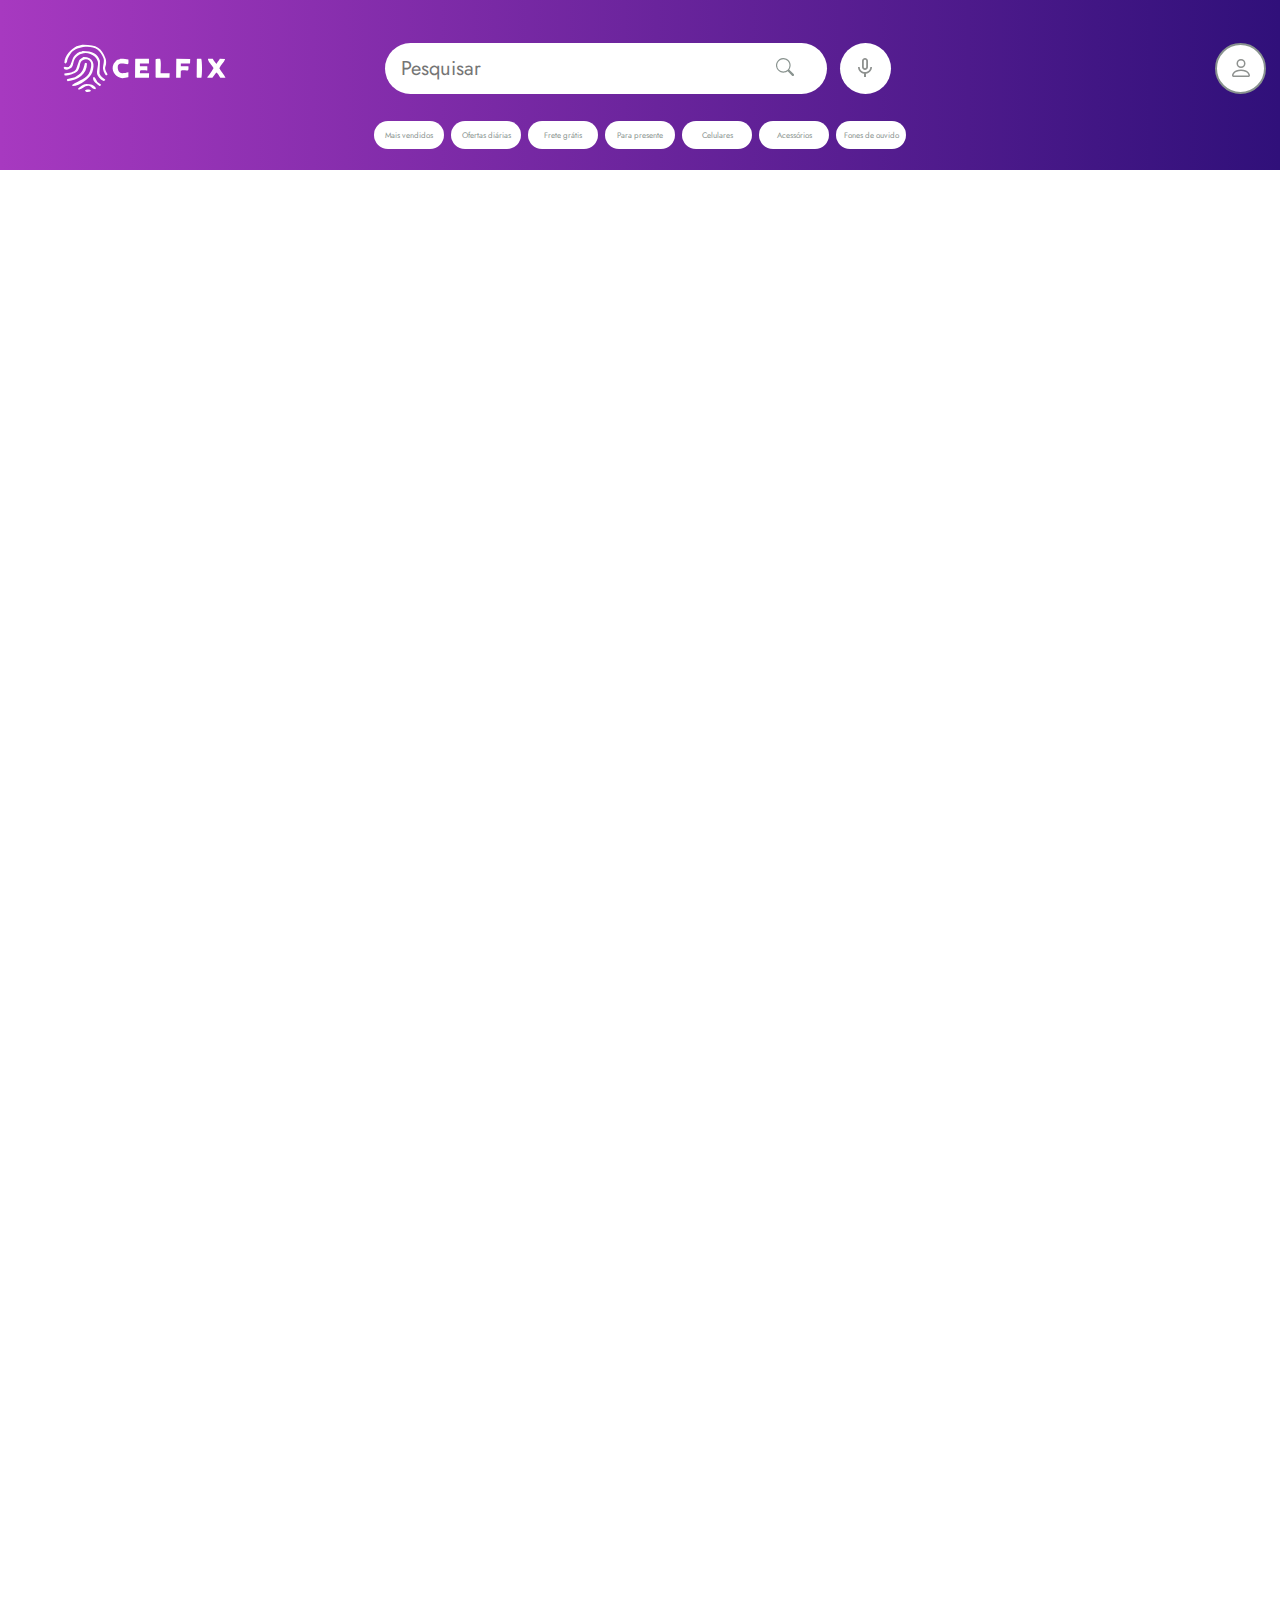
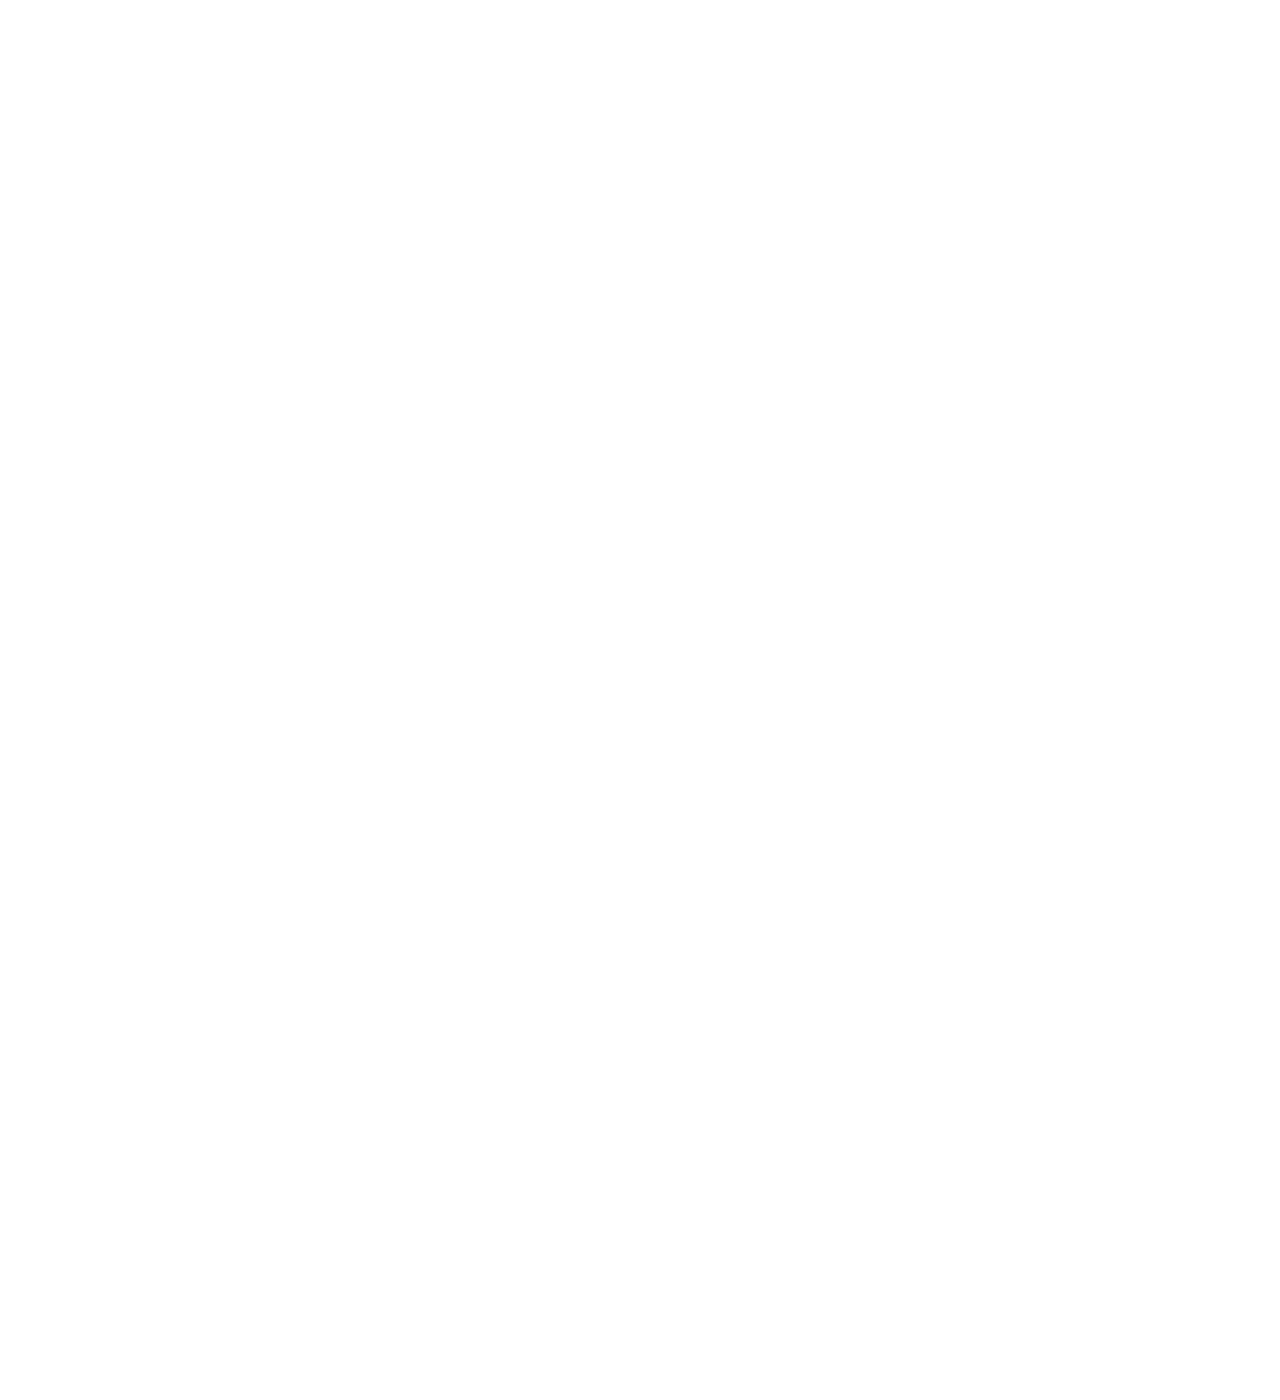
<file: Celfix-Celfix-Menu/Navbar/barra.html>
<!DOCTYPE html>
<html lang="pt-br">
<head>
    <meta charset="UTF-8">
    <meta name="viewport" content="width=device-width, initial-scale=1.0">
    <link rel="preconnect" href="https://fonts.googleapis.com">
    <link rel="preconnect" href="https://fonts.gstatic.com" crossorigin>
    <link href="https://fonts.googleapis.com/css2?family=Alata&family=Jost&display=swap" rel="stylesheet">
    <link rel="shortcut icon" href="../Imagens/LogoGG.png">
    <link rel="stylesheet" href="style.css">
    <title>Barra</title>
</head>
<body>
    <header>
        <nav class="navbar">
            <a href="index.html" class="logo">
                <img src="../Imagens/logo.svg" alt="Logo CelFix" title="Voltar para menu CelFix" class="logo1">
                <img src="../Imagens/logoGG.svg" alt="Logo grande" title="Voltar para menu CelFix" class="logo2">
            </a>
            <ul class="nav-menu">  
                <li class="searchbar">
                    <div class="search">
                        <div class="back"><img src="../Imagens/close_FILL0_wght400_GRAD0_opsz24.svg"><a>Desculpe, não encontramos nenhum produto.</a></div>
                        <input id="searchInput" onkeyup="filtrar()" type="text" name="" placeholder="Pesquisar" class="search-box">
                        <ul class="list">
                        </ul>
                    </div>
                        <a class="searchbtn" target="_blank"><img src="../Imagens/search.svg" alt="Pesquise"><div class="searchbnt-a" title="Pesquisar"></div></a>
                        <a class="microfone" id="voiceBtn"><img src="../Imagens/mic_none_black_24dp.svg" alt="Microfone" title="Pesquisar por voz" class="mic"><img src="../Imagens/micred.svg" class="micred"><div class="searchbnt-b"></div></a>
                </li>
            </ul>
            <ul class="nav-list">
                <li><a href="#" class="meu-perfil"><div class="back1"><img src="../Imagens/person white.svg" alt="Foto do perfil"></div><div class="name-meu_perfil">Meu perfil</div></a></li>
                <hr>
                <li><a href="#"><img src="../Imagens/Lista.svg" class="IMG1">    Sua Lista de desejos</a></li>
                <li><a href="#"><img src="../Imagens/map.svg" class="IMG2">    Mapa</a></li>
                <li><a href="#"><img src="../Imagens/ques.svg" class="IMG3">    Dúvidas frequêntes</a></li>
                <li><a href="#"><img src="../Imagens/help.svg" class="IMG4">    Suporte</a></li>
            </ul>
            <div class="fotoperfil">
                <a class="menu"><img src="../Imagens/person.svg" alt="perfil" class="boneco"><img src="../Imagens/close_FILL0_wght400_GRAD0_opsz24.svg" alt="Fechar" class="xis"></a>
            </div>
            <div class="menu-perfil" id="elemento-acionador" title="Menu">
                <a class="menu"><img src="../Imagens/person.svg" alt="perfil" class="boneco"><img src="../Imagens/close_FILL0_wght400_GRAD0_opsz24.svg" alt="Fechar" class="xis"></a>

                <div class="menuhover" id="elemento-oculto">
                    <a href="#" class="caixa"><img src="../Imagens/box.svg" alt="pedidos" title="Meus pedidos"></a>
                    <a href="#" class="sacola"><img src="../Imagens/shopping-bag.svg" alt="sacola" title="Sacola de compras"></a>
                </div>
            </div>
        </nav>
        <script src="autocompletar.js"></script>
        <script src="acionador.js"></script>
    </header>
    <div class="complemento"></div>
    <div class="nav-cat">
        <li class="nav-item"><a href="#" class="nav-link">Mais vendidos</a></li>
        <li class="nav-item"><a href="#" class="nav-link">Ofertas diárias</a></li>
        <li class="nav-item"><a href="#" class="nav-link">Frete grátis</a></li>
        <li class="nav-item"><a href="#" class="nav-link">Para presente</a></li>
        <li class="nav-item"><a href="#" class="nav-link">Celulares</a></li>
        <li class="nav-item"><a href="#" class="nav-link">Acessórios</a></li>
        <li class="nav-item"><a href="#" class="nav-link">Fones de ouvido</a></li>
    </div>


    <main>

    </main>


    <footer>

    </footer>
    
</body>
</html>
</file>
<file: Celfix-Celfix-Menu/Celfix Menu/style.css>
*{
    padding: 0;
    margin: 0;
    box-sizing: border-box;
    font-family: 'Alata', sans-serif;
    font-family: 'Jost', sans-serif;
}
a, a:active, a:focus {
    outline: none;
    -webkit-tap-highlight-color: transparent;
}
*::-webkit-scrollbar {
    width: 8px;
}
*::-webkit-scrollbar-thumb {
    background: #89938F;
    border-radius: 20px;
}
header{
    position: fixed;
    top: 0;
    width: 100%;
    height: 100px;
    background: linear-gradient(270deg, #30107A 0.05%, #A739C0 99.96%);
    z-index: 5;
}
.complemento{
    position: fixed;
    top: 100px;
    width: 100%;
    height: 40px;
    background: linear-gradient(270deg, #30107A 0.05%, #A739C0 99.96%);
    box-shadow: 0px 2px 6px #24232396;
    z-index: 4;
}
li{
    list-style: none;
}
a{
    text-decoration: none;
}
.nav-link{
    color: #89938F;
}
.navbar{
    position: absolute;
    display: flex;
    align-items: center;
    top: 30px;
    padding: 0 34px;
}
.logo{
    z-index: 5;
}
.logo img{
    width: 220px;
    height: 70px;
}
.logo2{
    display: none;
}
.nav-cat{
    display: flex;
    position: absolute;
    top: 100px;
    align-items: center;
    justify-content: center;
    width: 100%;
    height: 70px;
    gap: 12px;
    background: linear-gradient(270deg, #30107A 0.05%, #A739C0 99.96%);
    z-index: 4;
}
.nav-item{
    background: #ffff;
    border-radius: 20px;
    width: 120px;
    height: 28px;
    flex-shrink: 0;
    text-align: center;
    cursor: pointer;
}
.nav-item:hover .nav-link{
    color: black;
    font-size: 14px;
}
.nav-link{
    transition: 0.5s ease;
    color: #89938F;
    text-align: center;
    font-size: 13px;
    line-height: normal;
}
.nav-link:hover{
    color: black;
    font-size: 14px;
}
.nav-menu{
    display: flex;
    position: absolute; 
    left: 0;
    width: 100vw;
    justify-content: center;
}
.searchbar{
    display: flex;
    align-items: center;
    justify-content: center;
}
.search{
    width: 942px;
    height: 51px;
    flex-shrink: 0;
    border-radius: 100px;
    background: #ffff;
    display: flex;
}
.back img{
    display: none;
    width: 23px;
    position: relative;
    top: 25px;
    left: 8px;
}
.back a{
    display: none;
    font-size: 18px;
    color: #000;
    position: relative;
    top: 25px;
    left: 15px;
    align-items: center;
    pointer-events: none;
}
.search.active .back{
    position: fixed;
    width: 942px;
    height: 100px;
    flex-shrink: 0;
    border-radius: 25px;
    background: #ffff;
    display: flex;
    z-index: -1;
}
.search.active .back img{
    display: flex;
}
.search.active .back a{
    display: flex;
}
.search-box{
    border: none;
    outline: none;
    background: none;
    width: 850px;
    height: 51px;
    font-size: 20px;
    position: relative;
    top: 0px;
    left: 16px;
    z-index: 5;
}
.searchbtn img{
    width: 18px;
    height: 18px;
}
.searchbtn{
    position: relative;
    cursor: pointer;
    right: 51px;
    top: 1.5px;
}
.searchbnt-a{
    position: absolute;
    width: 35px;
    height: 35px;
    bottom: -2px;
    right: -8px;
    border-radius: 100%;
    transition: 0.5s;
}
.searchbnt-a:hover{
    background-color: #dddddd88;
}
.list{
    display: none;
    list-style-type: none;
    align-items: center;
    width: 942px;
    position: fixed;
    background: #ffff;
    border-bottom-left-radius: 25px;
    border-bottom-right-radius: 25px;
    top: 94px;
    margin: 0;
    padding: 0;
    z-index: 5;
}
.list li a{
    display: flex;
    align-items: center;
    text-decoration: none;
    border-radius: 15px;
    font-size: 18px;
    color: black;
    padding: 12px;
    cursor: pointer;
}
.list li a img{
    padding: 0 12px 0 0;
}
.list li a:hover{
    background: #ddd;
}
.microfone{
    width: 51px;
    height: 51px;
    border-radius: 100px;
    background: #ffff;
    cursor: pointer;
    position: relative;
    right: 5px;
    transition: 0.5s;
}
.microfone:hover{
    background-color: #ddd;
}
.micred {
    display: none;
}
#voiceBtn.active .mic {
    display: none;
}
#voiceBtn.active .micred {
    display: flex;
}
.microfone img{
    position: relative;
    top: 13px;
    left: 13px;
}
.menu{
    width: 51px;
    cursor: pointer;
    z-index: 5;
}
.boneco{
    opacity: 1;
}
.xis{
    opacity: 0;
}
.navbar.active .boneco{
    opacity: 0;
}
.navbar.active .xis{
    opacity: 1;
}
.fotoperfil{
    display: none;
    width: 51px;
    height: 51px;
    background-image: url(../Imagens/Cassio.jpg);
    background-size: cover;
    position: fixed;
    right: 14px;
    border: 2px solid #89938F;
    border-radius: 100%;
    pointer-events: none;
    z-index: 6;
}
.navbar.active .fotoperfil{
    background: #ffff;
}
.fotoperfil .menu img{
    width: 24px;
    height: 24px;
    position: absolute;
    left: 12px;
    top: 11px;
    transition: opacity 0.2s;
}
.menu-perfil{
    display: flex;
    width: 51px;
    height: 51px;
    background-color: #ffff;
    border-radius: 100px;
    position: fixed;
    right: 14px;
    border: 2px solid #89938F;
    pointer-events: all;
    z-index: 5;
}
.menu-perfil .menu img{
    width: 24px;
    height: 24px;
    position: absolute;
    left: 12px;
    top: 11px;
    transition: opacity 0.2s;
}
.menu-perfil:hover .menuhover{
    opacity: 1;
    width: 115px;
    height: 34px;
}
.menu-perfil:hover .menuhover a{
    opacity: 1;
}
.menuhover{
    opacity: 0;
    display: flex;
    width: 0px;
    height: 34px;
    background: #ffff;
    border-radius: 100px;
    position: fixed;
    right: 22px;
    top: 51px;
    transition: 0.3s ease-in-out;
    pointer-events: none;
    z-index: -5;
}
.menuhover.visible{
    opacity: 1;
    pointer-events: auto;
}  
.menuhover a {
    opacity: 0;
    position: relative;
    top: 5px;
    left: 0px;
    padding-left: 10px;
    z-index: -1;
}
.sacola{
    transition: 0.2s;
}
.sacola:hover{
    transform: scale(1.1);
    filter: brightness(30%);
}
.caixa{
    transition: 0.2s;
}
.caixa:hover{
    transform: scale(1.1);
    filter: brightness(30%);
}
.nav-list a{
    position: relative;
    font-size: 16px;
    color: #89938F;
    top: 70px;
    margin-left: 14px;
}
.IMG1{
    position: relative;
    top: 4px;
}
.IMG2{
    position: relative;
    top: 4px;
}
.IMG3{
    position: relative;
    top: 4px;
}
.IMG4{
    position: relative;
    top: 4px;
}
.nav-list hr{
    position: relative;
    top: 60px;
}
.name-meu_perfil{
    position: relative;
    bottom: 35px;
    left: 50px;
}
.meu-perfil .back1{
    background: linear-gradient(270deg, #30107A 0.05%, #A739C0 99.96%);
    border-radius: 100%;
    width: 40px;
    height: 40px;
}
.meu-perfil img{
    position: absolute;
    transform: scale(1.4);
    top: 12px;
    left: 12px;
}
.nav-list .meu-perfil{
    position: absolute;
    font-size: 17px;
    color: #89938F;
    top: 10px;
    margin-left: 25px;
}
.nav-list{
    position: fixed;
    top: 100px;
    right: 20px;
    width: 200px;
    height: 400px;
    border-radius: 8px;
    border: #89938F solid 1px;
    background: #ffff;
    box-shadow: -5px 5px 10px 0px rgba(0,0,0,0.5);
    clip-path: circle(25px at 90% -15%);
    line-height: 35px;

    justify-content: space-around;
}
.navbar.active .nav-list{
    clip-path: circle(1000px at 90% -15%);
}
.nav-list a::after{
    content: " ";
    width: 0%;
    height: 4px;
    background: linear-gradient(270deg, #30107A 0.05%, #A739C0 99.96%);
    position: absolute;
    bottom: 0;
    left: 0;
    transition: 0.5s ease;
}
.nav-list a:hover::after{
    width: 100%;
}
.nav-list a:hover{
    .IMG2{
        filter: invert(28%) sepia(86%) saturate(5752%) hue-rotate(248deg) brightness(105%) contrast(106%);
    }
    .IMG2{
        filter: invert(28%) sepia(86%) saturate(5752%) hue-rotate(248deg) brightness(105%) contrast(106%);
    }
    .IMG3{
        filter: invert(28%) sepia(86%) saturate(5752%) hue-rotate(248deg) brightness(105%) contrast(106%);
    }
    .IMG4{
        filter: invert(28%) sepia(86%) saturate(5752%) hue-rotate(248deg) brightness(105%) contrast(106%);
    }
}
.nav-list .meu-perfil:hover::after{
    width: 0%;
}
.nav-list a:hover{
    color: black;
    transition: 0.5s ease;
}
@media screen and (max-width: 1700px) {
    .nav-cat{
        display: flex;
        align-items: center;
        gap: 9px;
    }
    .nav-item{
        background: #ffff;
        border-radius: 20px;
        width: 90px;
        height: 28px;
        flex-shrink: 0;
        text-align: center;
    }
    .nav-link{
        transition: 0.5s ease;
        color: #89938F;
        text-align: center;
        font-size: 10px;
        line-height: normal;
    }
    .nav-link:hover{
        color: black;
        font-size: 12px;
    }
    .search{
        width: 742px;
        height: 51px;
        flex-shrink: 0;
        border-radius: 100px;
        background: #ffff;
    }
    .search-box{
        border: none;
        outline: none;
        background: none;
        width: 630px;
        height: 51px;
        font-size: 20px;
        top: 0px;
    }
    .search.active .back{
        width: 742px;
    }
    .list{
        width: 742px;
    }
}
@media screen and (max-width: 1300px) {
    .nav-cat{
        display: flex;
        align-items: center;
        gap: 7px;
    }
    .nav-item{
        background: #ffff;
        border-radius: 20px;
        width: 70px;
        height: 28px;
        flex-shrink: 0;
        text-align: center;
    }
    .nav-link{
        transition: 0.5s ease;
        color: #89938F;
        text-align: center;
        font-size: 8px;
        line-height: normal;
    }
    .nav-link:hover{
        color: black;
        font-size: 9px;
    }
    .searchbar{
        display: flex;
        align-items: center;
        justify-content: center;
    }
    .search{
        width: 442px;
        height: 51px;
        flex-shrink: 0;
        border-radius: 100px;
        background: #ffff;
    }
    .search-box{
        border: none;
        outline: none;
        background: none;
        width: 350px;
        height: 51px;
        font-size: 20px;
        top: 0px;
    }
    .searchbtn img{
        width: 18px;
        height: 18px;
    }
    .search.active .back{
        width: 442px;
    }
    .list{
        width: 442px;
    }
}
@media screen and (max-width: 1000px) {
    header {
        height: 70px;
        box-shadow: 0px 2px 6px #24232396;
    }
    .complemento{
        display: none;
    }
    .nav-cat{
        display: none;
    }
    .searchbar{
        display: flex;
        position: fixed;
        width: 100vw;
        height: 51px;
        left: 0;
        top: 70px;
    }
    .search{
        position: fixed;
        width: 100vw;
        height: 51px;
        flex-shrink: 0;
        border-radius: 0;
        background: #ffff;
        box-shadow: 0px 4px 6px #24232396;
    }
    .search-box{
        border: none;
        outline: none;
        background: none;
        width: 80vw;
        height: 51px;
        font-size: 20px;
        position: relative;
        top: 0px;
        left: 10px;
    }
    .searchbtn img{
        width: 18px;
        height: 18px;
    }
    .searchbtn{
        position: relative;
        left: 37vw;
        top: 1.5px;
    }
    .microfone{
        width: 0;
        height: 0;
        border-radius: 0;
        background: none;
        position: relative;
        left: 39vw;
        top: -24px;
    }
    .microfone img{
        position: relative;
        top: 13px;
    }
    .searchbnt-b{
        position: absolute;
        width: 35px;
        height: 35px;
        border-radius: 100%;
        bottom: -41px;
        right: -43px;
        transition: 0.5s;
    }
    .searchbnt-b:hover{
        background-color: #c5c5c583;
    }
    .logo{
        position: absolute;
        top: -22px;
    }
    .logo img{
        width: 120px;
        height: 50px;
    }
    .menu-perfil{
        top: 8px;
    }
    .menuhover{
        opacity: 1;
        display: block;
        width: 115px;
        height: 34px;
        top: 16px;
        pointer-events: all;
    } 
    .menuhover a, .caixa, .sacola{
        opacity: 1;
        pointer-events: auto;
        position: relative;
        left: 5px;
        padding-left: 5px;
        z-index: 1;
    }
    .nav-list{
        top: 70px;
    }
    .search.active .back{
        display: none;
    }
    .list{
        width: 100%;
        left: 0;
        top: 121px;
        border-radius: 0;
        box-shadow: 0px 4px 6px #24232396;
    }
    .list li a{
        border-radius: 0;
    }
}
@media screen and (max-width: 550px) {
    .search-box{
        width: 70vw;
    }
    .searchbtn{
        left: 30vw;
    }
    .microfone{
        left: 35vw;
    }
}
@media screen and (max-width: 360px) {
    .search-box{
        width: 55vw;
    }
    .searchbtn{
        left: 22vw;
    }
    .microfone{
        left: 28vw;
    }
}
@media screen and (max-width: 340px) {
    .search-box{
        width: 55vw;
    }
    .searchbtn{
        left: 22vw;
    }
    .microfone{
        left: 28vw;
    }
    .logo1{
        display: none;
    }
    .logo2{
        display: block;
    }
    .logo{
        position: absolute;
        right: -30px;
    }
}
@media screen and (max-width: 290px) {
    .search-box{
        width: 50vw;
    }
    .searchbtn{
        left: 16vw;
    }
    .microfone{
        left: 21vw;
    }
}

.slider{
    margin: 0 auto;
    width: 1600px;
    height: 420px;
    overflow: hidden;
    margin-top: 155px;
}
.slides{
    width: 400%;
    height: 420px;
    display: flex;
}
.slides input{
    display: none;
}
.slide{
    width: 25%;
    transition: 1s;
}
.slide img{
    width: 1600px;
    border-radius: 20px;
}
.manual-navigation{
    position: absolute;
    width: 1600px;
    margin-top: -40px;
    display: flex;
    justify-content: center;
}
.manual-btn{
    border: 2px solid #ffff;
    padding: 5px;
    border-radius: 10px;
    cursor: pointer;
    transition: 0.5s;
}
.manual-btn:not(:last-child){
    margin-right: 20px;
}
.manual-btn:hover{
    background-color: #ffff;
}
#radio1:checked ~ .first{
    margin-left: 0;
}
#radio2:checked ~ .first{
    margin-left: -25%;
}
#radio3:checked ~ .first{
    margin-left: -50%;
}
#radio4:checked ~ .first{
    margin-left: -75%;
}
.navigation-auto div{
    border: 2px solid #89938F;
    padding: 5px;
    border-radius: 10px;
    cursor: pointer;
    transition: 0.8s;
}
.navigation-auto{
    position: absolute;
    width: 1600px;
    margin-top: 380px;
    display: flex;
    justify-content: center;
}
.navigation-auto div:not(:last-child){
    margin-right: 20px;
}
#radio1:checked ~ .navigation-auto .auto-btn1{
    background-color: #ffff;
}
#radio2:checked ~ .navigation-auto .auto-btn2{
    background-color: #ffff;
}
#radio3:checked ~ .navigation-auto .auto-btn3{
    background-color: #ffff;
}
#radio4:checked ~ .navigation-auto .auto-btn4{
    background-color: #ffff;
}
@media screen and (max-width: 1628px) {
    .slider{
        margin: 0 auto;
        width: 800px;
        height: 320px;
        overflow: hidden;
        margin-top: 155px;
    }
    .slides{
        width: 400%;
        height: 320px;
        display: flex;
    }
    .slides input{
        display: none;
    }
    .slide img{
        width: 800px;
        border-radius: 15px;
    }
    .manual-navigation{
        position: absolute;
        width: 800px;
        margin-top: -135px;
        display: flex;
        justify-content: center;
    }
    .navigation-auto{
        position: absolute;
        width: 800px;
        margin-top: 185px;
        display: flex;
        justify-content: center;
    }
    .btnloja{
        transform: scale(0.7);
        margin-top: -120px;
    }
    .btnreparo{
        transform: scale(0.7);
        margin-top: -120px;
    }
}
@media screen and (max-width: 1000px){
    body{
        overflow-x: hidden;
    }
    .slider{
        margin: 0 auto;
        width: 100vw;
        height: 320px;
        overflow: hidden;
        margin-top: 118px;
    }
    .slides{
        width: 400%;
        height: 320px;
        display: flex;
    }
    .slides input{
        display: none;
    }
    .slide img{
        width: 100vw;
        border-radius: 0;
    }
    .manual-navigation{
        display: none;
    }
    .manual-btn{
        cursor: none;
    }
    .navigation-auto div{
        display: none;
    }
    .navigation-auto{
        width: 100vw;
        margin-top: 24%;
        display: flex;
        justify-content: center;
    }
}
@media screen and (max-width: 550px){
    .navigation-auto{
        display: none;
    }
}
.botoes{
    text-align: center;
    margin-top: 60px;
}
.btnloja{
    width: 300px;
    height: 121px;
    background: #F4F4F4;
    border-radius: 5px;
    box-shadow: 0px 4px 4px 0px rgba(0, 0, 0, 0.25);
    border-bottom: 8px solid #7227A0;
    position: absolute;
    left: 20%;
    transition: 0.5s;
}
.btnloja:hover{
    box-shadow: 4px 8px 8px 4px rgba(0, 0, 0, 0.25);
}
.btnloja img{
    transition: 0.3s ease-in-out;
}
.btnloja:hover img{
    transform: scale(1.03);
}
.Loja{
    position: absolute;
    width: 300px;
    height: 121px;
    border-radius: 5px;
    left: 0;
}
.btnreparo{
    width: 300px;
    height: 121px;
    background: #F4F4F4;
    border-radius: 5px;
    box-shadow: 0px 4px 4px 0px rgba(0, 0, 0, 0.25);
    border-bottom: 8px solid #7227A0;
    position: absolute;
    right: 20%;
    transition: 0.5s;
}
.btnreparo:hover{
    box-shadow: 4px 8px 8px 4px rgba(0, 0, 0, 0.25);
}
.btnreparo img{
    transition: 0.3s ease-in-out;
}
.btnreparo:hover img{
    transform: scale(1.03);
}
.Reparo{
    position: absolute;
    width: 300px;
    height: 121px;
    border-radius: 5px;
    right: 0;
}
@media screen and (max-width: 1130px) {
    .btnloja{
        left: 10%;
    }
    .btnreparo{
        right: 10%;
    }
}
@media screen and (max-width: 750px) {
    .btnloja{
        transform: scale(0.5);
        left: 6%;
        margin-top: -200px;
    }
    .btnreparo{
        transform: scale(0.5);
        right: 6%;
        margin-top: -200px;
    }
}
@media screen and (max-width: 560px) {
    .btnloja{
        transform: scale(0.3);
        left: 2%;
        margin-top: -250px;
    }
    .btnreparo{
        transform: scale(0.3);
        right: 2%;
        margin-top: -250px;
    }
}
@media screen and (max-width: 440px) {
    .btnloja{
        transform: scale(0.3);
        left: -5%;
        margin-top: -270px;
    }
    .btnreparo{
        transform: scale(0.3);
        right: -5%;
        margin-top: -270px;
    }
}
@media screen and (max-width: 380px) {
    .btnloja{
        transform: scale(0.3);
        left: -12%;
        margin-top: -280px;
    }
    .btnreparo{
        transform: scale(0.3);
        right: -12%;
        margin-top: -280px;
    }
}
@media screen and (max-width: 330px) {
    .btnloja{
        transform: scale(0.3);
        left: -20%;
        margin-top: -300px;
    }
    .btnreparo{
        transform: scale(0.3);
        right: -20%;
        margin-top: -300px;
    }
}
.carousel-item-2{
    display: none;
}
.categoria{
    position: absolute;
    margin-top: 0px;
    left: 0;
    font-size: 48px;
    color: #A739C0;
    pointer-events: none;
    padding-left: 15px;
}
.nome{
    font-style: none;
    outline: none;
    color: black;
    font-size: 32px;
    margin-left: 10px;
}
.ava-q{
    color: #000;    
    font-size: 20px;
    font-weight: 400;
    line-height: normal;
    margin-left: 185px;
    margin-top: -32px;
}
.rs{
    color: #30107A;
    font-size: 24px;
    font-style: normal;
    font-weight: 400;
    line-height: normal;
    margin-top: 40px;
    margin-left: 10px;
}
.valor{
    color: #8E918F;
    font-size: 40px;
    font-style: normal;
    font-weight: 400;
    line-height: normal;
    margin-top: -50px;
    margin-left: 40px;
}
.comprar{
    width: 286px;
    height: 44px;
    border-radius: 10px;
    background: #30107A;
    color: #ffff;
    font-size: 24px;
    margin-left: 7px;
}
.comprar:hover{
    background: #7227A0;
}
.comprar p{
    position: relative;
    margin-left: 100px;
    top: 4px;
}
.btn1{
    width: 51px;
    height: 51px;
    background: #30107A;
    border-radius: 100%;
    position: absolute;
    margin-top: -5px;
    right: 0;
    border: none;
    cursor: pointer;
}
.btn1:hover{
    background: #7227A0;
}
.btn1 a{
    width: 51px;
    height: 51px;
}
.btn1 img{
    position: absolute;
    top: 10px;
    left: 11px;
}
.btn2{
    width: 51px;
    height: 51px;
    background: #30107A;
    border-radius: 100%;
    position: absolute;
    left: 0;
    margin-top: -5px;
    border: none;
    cursor: pointer;
}
.btn2:hover{
    background: #7227A0;
}
.btn2 img{
    position: absolute;
    top: 10px;
    left: 11px;
}
.item{
    margin-top: 20px;
    margin-left: 35px;
}
.produtos{
    margin-left: 70px;
    transition: 1s;
}
.card1{
    width: 300px;
    height: 550px;
    border-radius: 20px;
    border-radius: 20px;
    background: #F4F4F4;
    box-shadow: 0px 4px 4px 0px rgba(0, 0, 0, 0.25);
}
.card2{
    width: 300px;
    height: 550px;
    border-radius: 20px;
    border-radius: 20px;
    background: #F4F4F4;
    box-shadow: 0px 4px 4px 0px rgba(0, 0, 0, 0.25);
    margin-top: -550px;
    margin-left: 320px;
}
.card3{
    width: 300px;
    height: 550px;
    border-radius: 20px;
    border-radius: 20px;
    background: #F4F4F4;
    box-shadow: 0px 4px 4px 0px rgba(0, 0, 0, 0.25);
    margin-top: -550px;
    margin-left: 640px;
}
.card4{
    width: 300px;
    height: 550px;
    border-radius: 20px;
    border-radius: 20px;
    background: #F4F4F4;
    box-shadow: 0px 4px 4px 0px rgba(0, 0, 0, 0.25);
    margin-top: -550px;
    margin-left: 960px;
}
.card5{
    width: 300px;
    height: 550px;
    border-radius: 20px;
    border-radius: 20px;
    background: #F4F4F4;
    box-shadow: 0px 4px 4px 0px rgba(0, 0, 0, 0.25);
    margin-top: -550px;
    margin-left: 1280px;
}
.card6{
    width: 300px;
    height: 550px;
    border-radius: 20px;
    border-radius: 20px;
    background: #F4F4F4;
    box-shadow: 0px 4px 4px 0px rgba(0, 0, 0, 0.25);
    margin-top: -550px;
    margin-left: 1600px;
}
.card7{
    width: 300px;
    height: 550px;
    border-radius: 20px;
    border-radius: 20px;
    background: #F4F4F4;
    box-shadow: 0px 4px 4px 0px rgba(0, 0, 0, 0.25);
    margin-top: -550px;
    margin-left: 1920px;
}
.card8{
    width: 300px;
    height: 550px;
    border-radius: 20px;
    border-radius: 20px;
    background: #F4F4F4;
    box-shadow: 0px 4px 4px 0px rgba(0, 0, 0, 0.25);
    margin-top: -550px;
    margin-left: 2240px;
}
.card9{
    width: 300px;
    height: 550px;
    border-radius: 20px;
    border-radius: 20px;
    background: #F4F4F4;
    box-shadow: 0px 4px 4px 0px rgba(0, 0, 0, 0.25);
    margin-top: -550px;
    margin-left: 2560px;
}
.card10{
    width: 300px;
    height: 550px;
    border-radius: 20px;
    border-radius: 20px;
    background: #F4F4F4;
    box-shadow: 0px 4px 4px 0px rgba(0, 0, 0, 0.25);
    margin-top: -550px;
    margin-left: 2880px;
}
.card11{
    width: 300px;
    height: 550px;
    border-radius: 20px;
    border-radius: 20px;
    background: #F4F4F4;
    box-shadow: 0px 4px 4px 0px rgba(0, 0, 0, 0.25);
    margin-top: -550px;
    margin-left: 3200px;
}
.card12{
    width: 300px;
    height: 550px;
    border-radius: 20px;
    border-radius: 20px;
    background: #F4F4F4;
    box-shadow: 0px 4px 4px 0px rgba(0, 0, 0, 0.25);
    margin-top: -550px;
    margin-left: 3520px;
}
.card13{
    width: 300px;
    height: 550px;
    border-radius: 20px;
    border-radius: 20px;
    background: #F4F4F4;
    box-shadow: 0px 4px 4px 0px rgba(0, 0, 0, 0.25);
    margin-top: -550px;
    margin-left: 3840px;
}
.card14{
    width: 300px;
    height: 550px;
    border-radius: 20px;
    border-radius: 20px;
    background: #F4F4F4;
    box-shadow: 0px 4px 4px 0px rgba(0, 0, 0, 0.25);
    margin-top: -550px;
    margin-left: 4160px;
}
.card15{
    width: 300px;
    height: 550px;
    border-radius: 20px;
    border-radius: 20px;
    background: #F4F4F4;
    box-shadow: 0px 4px 4px 0px rgba(0, 0, 0, 0.25);
    margin-top: -550px;
    margin-left: 4480px;
}
.cardfim{
    width: 300px;
    height: 300px;
    border-radius: 20px;
    border-radius: 20px;
    background: #F4F4F4;
    box-shadow: 0px 4px 4px 0px rgba(0, 0, 0, 0.25);
    margin-top: -430px;
    margin-left: 4800px;
}
.carousel{
    width: 100%;
    max-width: 1700px;
    height: 750px;
    margin: 0 auto;
    position: relative;
    overflow: hidden;
    top: 250px;
    margin-bottom: 10px;
}
.carousel-inner{
    display: flex;
    transition: transform 0.5s ease;
    position: relative;
    top: 100px;
    left: 3.6%;
}
.carousel-item{
    flex: 0 0 100%;
}
.carousel-controls{
    position: absolute;
    top: 50%;
    width: 100%;
    display: flex;
    justify-content: space-between;
    transform: translateY(-50%);
}
@media screen and (max-width: 1628px) {
    .carousel{
        transform: scale(0.8);
        height: 650px;
        top: 100px;
    }
    .carousel-item{
        transform: scale(1);
    }
    .card1{
        transform: scale(0.8);
    }
    .card2{
        transform: scale(0.8);
        margin-left: 260px;
    }
    .card3{
        transform: scale(0.8);
        margin-left: 520px;
    }
    .card4{
        transform: scale(0.8);
        margin-left: 780px;
    }
    .card5{
        transform: scale(0.8);
        margin-left: 1040px;
    }
    .carousel-inner{
        left: 140px;
    }
}
@media screen and (max-width: 1528px) {
    .carousel{
        transform: scale(0.8);
        height: 650px;
        top: 100px;
    }
    .carousel-item{
        transform: scale(1);
    }
    .card1{
        transform: scale(0.8);
    }
    .card2{
        transform: scale(0.8);
        margin-left: 260px;
    }
    .card3{
        transform: scale(0.8);
        margin-left: 520px;
    }
    .card4{
        transform: scale(0.8);
        margin-left: 780px;
    }
    .card5{
        transform: scale(0.8);
        margin-left: 1040px;
    }
    .carousel-inner{
        left: 6%;
    }
}
@media screen and (max-width: 1428px) {
    .carousel{
        transform: scale(0.8);
        height: 650px;
        top: 100px;
    }
    .carousel-item{
        transform: scale(0.9);
    }
    .card1{
        transform: scale(0.7);
    }
    .card2{
        transform: scale(0.7);
        margin-left: 240px;
    }
    .card3{
        transform: scale(0.7);
        margin-left: 480px;
    }
    .card4{
        transform: scale(0.7);
        margin-left: 720px;
    }
    .card5{
        transform: scale(0.7);
        margin-left: 960px;
    }
    .carousel-inner{
        left: 30px;
    }
}
@media screen and (max-width: 1328px) {
    .carousel{
        transform: scale(0.8);
        height: 650px;
        top: 100px;
    }
    .carousel-item{
        transform: scale();
    }
    .card1{
        transform: scale(0.7);
    }
    .card2{
        transform: scale(0.7);
        margin-left: 240px;
    }
    .card3{
        transform: scale(0.7);
        margin-left: 480px;
    }
    .card4{
        transform: scale(0.7);
        margin-left: 720px;
    }
    .card5{
        transform: scale(0.7);
        margin-left: 960px;
    }
    .carousel-inner{
        left: 30px;
    }
    .carousel-controls{
        transform: scale();
    }
}
@media screen and (max-width: 1328px) {
    .carousel{
        transform: scale(0.8);
        height: 650px;
        top: 100px;
    }
    .carousel-item{
        transform: scale();
    }
    .card1{
        transform: scale(0.7);
    }
    .card2{
        transform: scale(0.7);
        margin-left: 240px;
    }
    .card3{
        transform: scale(0.7);
        margin-left: 480px;
    }
    .card4{
        transform: scale(0.7);
        margin-left: 720px;
    }
    .card5{
        transform: scale(0.7);
        margin-left: 960px;
    }
    .carousel-inner{
        left: 30px;
    }
    .carousel-controls{
        transform: scale();
    }
}
@media screen and (max-width: 1268px) {
    .carousel{
        transform: scale(0.8);
        height: 650px;
        top: 100px;
    }
    .carousel-item{
        transform: scale();
    }
    .card1{
        transform: scale(0.7);
    }
    .card2{
        transform: scale(0.7);
        margin-left: 240px;
    }
    .card3{
        transform: scale(0.7);
        margin-left: 480px;
    }
    .card4{
        transform: scale(0.7);
        margin-left: 720px;
    }
    .card5{
        transform: scale(0.7);
        margin-left: 960px;
    }
    .carousel-inner{
        justify-content: space-between;
        margin-left: -30px;
    }
    .carousel-controls{
        transform: scale();
    }
}
@media screen and (max-width: 1228px) {
    .carousel{
        transform: scale(0.7);
        height: 650px;
        top: 100px;
    }
    .carousel-item{
        transform: scale();
    }
    .card1{
        transform: scale(0.6);
    }
    .card2{
        transform: scale(0.6);
        margin-left: 200px;
    }
    .card3{
        transform: scale(0.6);
        margin-left: 400px;
    }
    .card4{
        transform: scale(0.6);
        margin-left: 600px;
    }
    .card5{
        transform: scale(0.6);
        margin-left: 800px;
    }
    .carousel-inner{
        left: 30px;
    }
    .carousel-controls{
        transform: scale();
    }
}
@media screen and (max-width: 1108px) {
    .carousel{
        transform: scale(0.7);
        height: 650px;
        top: 100px;
    }
    .carousel-item{
        transform: scale();
    }
    .card1{
        transform: scale(0.6);
    }
    .card2{
        transform: scale(0.6);
        margin-left: 200px;
    }
    .card3{
        transform: scale(0.6);
        margin-left: 400px;
    }
    .card4{
        transform: scale(0.6);
        margin-left: 600px;
    }
    .card5{
        transform: scale(0.6);
        margin-left: 800px;
    }
    .carousel-inner{
        justify-content: space-between;
        margin-left: -50px;
    }
    .carousel-controls{
        transform: scale();
    }
}
@media screen and (max-width: 1050px) {
    .carousel{
        transform: scale(1);
        height: 550px;
        top: 100px;
    }
    .categoria{
        font-size: 35px;
    }
    .carousel-item{
        transform: scale();
        margin-top: -80px;
    }
    .card1{
        transform: scale(0.5);
    }
    .card2{
        transform: scale(0.5);
        margin-left: 170px;
    }
    .card3{
        transform: scale(0.5);
        margin-left: 340px;
    }
    .card4{
        transform: scale(0.5);
        margin-left: 510px;
    }
    .card5{
        transform: scale(0.5);
        margin-left: 680px;
    }
    .carousel-inner{
        justify-content: space-between;
        margin-left: -20px;
    }
    .carousel-controls{
        transform: scale();
    }
}
@media screen and (max-width: 1000px) {
    .carousel{
        transform: scale(1);
        height: 550px;
        top: 100px;
    }
    .categoria{
        font-size: 35px;
    }
    .carousel-item{
        transform: scale();
        margin-top: -80px;
    }
    .card1{
        transform: scale(0.5);
    }
    .card2{
        transform: scale(0.5);
        margin-left: 170px;
    }
    .card3{
        transform: scale(0.5);
        margin-left: 340px;
    }
    .card4{
        transform: scale(0.5);
        margin-left: 510px;
    }
    .card5{
        transform: scale(0.5);
        margin-left: 680px;
    }
    .carousel-inner{
        justify-content: space-between;
        margin-left: -20px;
    }
    .carousel-controls{
        transform: scale(0.8);
        justify-content: space-between;
    }
    .btn1{
        right: -12%;
    }
    .btn2{
        left: -12%;
    }
}
@media screen and (max-width: 968px) {
    .carousel{
        transform: scale(1);
        height: 550px;
        top: 100px;
    }
    .categoria{
        font-size: 30px;
    }
    .carousel-item{
        transform: scale();
        margin-top: -80px;
    }
    .card1{
        transform: scale(0.4);
    }
    .card2{
        transform: scale(0.4);
        margin-left: 130px;
    }
    .card3{
        transform: scale(0.4);
        margin-left: 260px;
    }
    .card4{
        transform: scale(0.4);
        margin-left: 390px;
    }
    .card5{
        transform: scale(0.4);
        margin-left: 520px;
    }
    .carousel-inner{
        justify-content: space-between;
        margin-left: 20px;
    }
    .carousel-controls{
        transform: scale(0.8);
        justify-content: space-between;
    }
    .btn1{
        right: -12%;
    }
    .btn2{
        left: -12%;
    }
}
@media screen and (max-width: 848px) {
    .carousel{
        transform: scale(1);
        height: 450px;
        top: 100px;
    }
    .categoria{
        font-size: 30px;
    }
    .carousel-item{
        transform: scale();
        margin-top: -140px;
    }
    .card1{
        transform: scale(0.35);
    }
    .card2{
        transform: scale(0.35);
        margin-left: 110px;
    }
    .card3{
        transform: scale(0.35);
        margin-left: 220px;
    }
    .card4{
        transform: scale(0.35);
        margin-left: 330px;
    }
    .card5{
        transform: scale(0.35);
        margin-left: 440px;
    }
    .carousel-inner{
        justify-content: space-between;
        margin-left: 20px;
    }
    .carousel-controls{
        transform: scale(0.7);
        justify-content: space-between;
    }
    .btn1{
        right: -20%;
    }
    .btn2{
        left: -20%;
    }
}
@media screen and (max-width: 768px) {
    .carousel{
        transform: scale(1);
        height: 450px;
        top: 100px;
    }
    .categoria{
        font-size: 30px;
    }
    .carousel-item{
        transform: scale();
        margin-top: -140px;
    }
    .card1{
        transform: scale(0.35);
    }
    .card2{
        transform: scale(0.35);
        margin-left: 110px;
    }
    .card3{
        transform: scale(0.35);
        margin-left: 220px;
    }
    .card4{
        transform: scale(0.35);
        margin-left: 330px;
    }
    .card5{
        transform: scale(0.35);
        margin-left: 440px;
    }
    .carousel-inner{
        justify-content: space-between;
        margin-left: -20px;
    }
    .carousel-controls{
        transform: scale(0.7);
        justify-content: space-between;
    }
    .btn1{
        right: -20%;
    }
    .btn2{
        left: -20%;
    }
}
@media screen and (max-width: 728px) {
    .carousel{
        transform: scale(1);
        height: 350px;
        top: 100px;
    }
    .categoria{
        font-size: 30px;
    }
    .carousel-item{
        transform: scale();
        margin-top: -200px;
    }
    .card1{
        transform: scale(0.3);
    }
    .card2{
        transform: scale(0.3);
        margin-left: 95px;
    }
    .card3{
        transform: scale(0.3);
        margin-left: 190px;
    }
    .card4{
        transform: scale(0.3);
        margin-left: 285px;
    }
    .card5{
        transform: scale(0.3);
        margin-left: 380px;
    }
    .carousel-inner{
        justify-content: space-between;
        margin-left: -20px;
    }
    .carousel-controls{
        transform: scale(0.6);
        justify-content: space-between;
    }
    .btn1{
        right: -30%;
    }
    .btn2{
        left: -30%;
    }
}
@media screen and (max-width: 668px) {
    .carousel{
        transform: scale(1);
        height: 350px;
        top: -10px;
    }
    .categoria{
        font-size: 30px;
    }
    .carousel-item{
        transform: scale();
        margin-top: -200px;
    }
    .card1{
        transform: scale(0.3);
    }
    .card2{
        transform: scale(0.3);
        margin-left: 95px;
    }
    .card3{
        transform: scale(0.3);
        margin-left: 190px;
    }
    .card4{
        transform: scale(0.3);
        margin-left: 285px;
    }
    .card5{
        transform: scale(0.3);
        margin-left: 380px;
    }
    .carousel-inner{
        justify-content: space-between;
        margin-left: -30px;
    }
    .carousel-controls{
        transform: scale(0.6);
        justify-content: space-between;
    }
    .btn1{
        right: -30%;
    }
    .btn2{
        left: -30%;
    }
}
@media screen and (max-width: 668px) {
    .carousel-inner{
        margin-left: -50px;
    }
}
@media screen and (max-width: 638px) {
    .carousel-inner{
        margin-left: -70px;
    }
}
@media screen and (max-width: 618px) {
    .carousel-inner{
        margin-left: -90px;
    }
}
@media screen and (max-width: 600px) {
    .carousel{
        transform: scale(1);
        height: 300px;
        top: -10px;
    }
    .categoria{
        font-size: 25px;
    }
    .carousel-item{
        transform: scale();
        margin-top: -220px;
    }
    .card1{
        transform: scale(0.3);
    }
    .card2{
        transform: scale(0.3);
        margin-left: 95px;
    }
    .card3{
        transform: scale(0.3);
        margin-left: 190px;
    }
    .card4{
        transform: scale(0.3);
        margin-left: 285px;
    }
    .card5{
        transform: scale(0.3);
        margin-left: 380px;
    }
    .carousel-inner{
        justify-content: space-between;
        margin-left: -80px;
    }
    .carousel-controls{
        transform: scale(0.5);
        justify-content: space-between;
    }
    .btn1{
        right: -50%;
    }
    .btn2{
        left: -50%;
    }
}
@media screen and (max-width: 598px) {
    .carousel{
        height: 300px;
    }
    .carousel-item{
        display: none;
    }
    .carousel-item-2{
        flex: 0 0 100%;
        display: block;
        margin-top: -180px;
        margin-left: -50px;
        justify-content: space-around;
    }
    .card1{
        transform: scale(0.3);
    }
    .card2{
        transform: scale(0.3);
        margin-left: 95px;
    }
    .card3{
        transform: scale(0.3);
        margin-left: 190px;
    }
    .card4{
        transform: scale(0.3);
        margin-left: 285px;
    }
    .card5{
        transform: scale(0.3);
        margin-left: 380px;
    }
    .card6{
        transform: scale(0.3);
        margin-left: 475px;
    }
    .card7{
        transform: scale(0.3);
        margin-left: 570px;
    }
    .card8{
        transform: scale(0.3);
        margin-left: 665px;
    }
    .card9{
        transform: scale(0.3);
        margin-left: 760px;
    }
    .card10{
        transform: scale(0.3);
        margin-left: 855px;
    }
    .card11{
        transform: scale(0.3);
        margin-left: 950px;
    }
    .card12{
        transform: scale(0.3);
        margin-left: 1045px;
    }
    .card13{
        transform: scale(0.3);
        margin-left: 1140px;
    }
    .card14{
        transform: scale(0.3);
        margin-left: 1235px;
    }
    .card15{
        transform: scale(0.3);
        margin-left: 1330px;
    }
    .cardfim{
        transform: scale(0.3);
        margin-left: 1425px;
        box-shadow: none;
        border: 2px solid #30107A;
    }
    .cardfim p{
        font-size: 40px;
        color: #0000007a;
        text-align: center;
        position: relative;
        bottom: -100px;
    }
    .carousel-inner{
        overflow-x: scroll;
    }
    .carousel-controls{
        display: none;
    }
    .categoria{
        font-size: 25px;
    }
}
@media screen and (max-width:560px){
    .carousel{
        top: -100px;
    }
}
@media screen and (max-width:430px){
    .carousel{
        top: -130px;
    }
}
@media screen and (max-width:330px){
    .carousel{
        top: -150px;
    }
}
.fundo{
    display: flex;
    width: 100%;
    height: 500px;
    background: linear-gradient(90deg, rgba(48, 16, 122, 0.35) 0%, rgba(167, 57, 192, 0.35) 100%), #30107A;
    position: absolute;
    margin-top: 270px;
    pointer-events: none;
}
.fundo2{
    width: 100%;
    height: 227px;
    background: linear-gradient(90deg, rgba(48, 16, 122, 0.35) 0%, rgba(167, 57, 192, 0.35) 100%), #30107A;
    position: absolute;
    border-top: 8px solid rgba(167, 57, 192, 0.30);
    top: 65%;
    text-align: center;
}
.voltar{
    width: 100%;
    height: 45px;
    background: #2D1072;
    position: absolute;
    top: 0;
    text-align: center;
    pointer-events: auto;
}
.voltar a{
    color: #ffff;
    font-size: 24px;
    position: relative;
    top: 5px;
    transition: 1s;
    cursor: pointer;
}
.topicos{
    display: flex;
}
.topicos p{
    color: #ffff;
    font-size: 32px;
}
.topicos a{
    color: #ffffffab;
    font-size: 18px;
    pointer-events: auto;
}
.conheça{
    margin-left: 182px;
    margin-top: 70px;
}
.conheça a:hover{
    color: #fff;
}
.ganhe{
    margin-left: 100px;
    margin-top: 70px;
}
.ganhe a:hover{
    color: #fff;
}
.pagamento{
    margin-left: 290px;
    margin-top: 70px;
}
.pagamento a:hover{
    color: #fff;
}
.deixe{
    margin-left: 139px;
    margin-top: 70px;
}
.deixe a:hover{
    color: #fff;
}
.logo3{
    display: flex;
    width: 10%;
    position: absolute;
    right: 0;
    margin-right: 46vw;    
}
.condicoes{
    color: #fff;
    font-size: 18px;
    margin-top: 500px;
    pointer-events: auto;
}
.condicoes:hover{
    text-decoration: underline;
}
.afiliadas{
    color: #fff;
    font-size: 21px;
}
.servicos{
    color: #ffffffa9;
    font-size: 14px;
}
.fale{
    color: #fff;
    pointer-events: auto;
}
.fale:hover{
    text-decoration: underline;
}
.coisas{
    margin-top: 90px;
}
</file>
<file: Celfix-Celfix-Menu/Navbar/style.css>
*{
    padding: 0;
    margin: 0;
    box-sizing: border-box;
    font-family: 'Alata', sans-serif;
    font-family: 'Jost', sans-serif;
}
a, a:active, a:focus {
    outline: none;
    -webkit-tap-highlight-color: transparent;
}
*::-webkit-scrollbar {
    width: 8px;
}
*::-webkit-scrollbar-thumb {
    background: #89938F;
    border-radius: 20px;
}
body{
    height: 3000px;
}
header{
    position: fixed;
    top: 0;
    width: 100%;
    height: 100px;
    background: linear-gradient(270deg, #30107A 0.05%, #A739C0 99.96%);
    z-index: 5;
}
.complemento{
    position: fixed;
    top: 100px;
    width: 100%;
    height: 40px;
    background: linear-gradient(270deg, #30107A 0.05%, #A739C0 99.96%);
    box-shadow: 0px 2px 6px #24232396;
    z-index: 4;
}
li{
    list-style: none;
}
a{
    text-decoration: none;
}
.nav-link{
    color: #89938F;
}
.navbar{
    position: absolute;
    display: flex;
    align-items: center;
    top: 30px;
    padding: 0 34px;
}
.logo{
    z-index: 5;
}
.logo img{
    width: 220px;
    height: 70px;
}
.logo2{
    display: none;
}
.nav-cat{
    display: flex;
    position: absolute;
    top: 100px;
    align-items: center;
    justify-content: center;
    width: 100%;
    height: 70px;
    gap: 12px;
    background: linear-gradient(270deg, #30107A 0.05%, #A739C0 99.96%);
    z-index: 4;
}
.nav-item{
    background: #ffff;
    border-radius: 20px;
    width: 120px;
    height: 28px;
    flex-shrink: 0;
    text-align: center;
    cursor: pointer;
}
.nav-item:hover .nav-link{
    color: black;
    font-size: 14px;
}
.nav-link{
    transition: 0.5s ease;
    color: #89938F;
    text-align: center;
    font-size: 13px;
    line-height: normal;
}
.nav-link:hover{
    color: black;
    font-size: 14px;
}
.nav-menu{
    display: flex;
    position: absolute; 
    left: 0;
    width: 100vw;
    justify-content: center;
}
.searchbar{
    display: flex;
    align-items: center;
    justify-content: center;
}
.search{
    width: 942px;
    height: 51px;
    flex-shrink: 0;
    border-radius: 100px;
    background: #ffff;
    display: flex;
}
.back img{
    display: none;
    width: 23px;
    position: relative;
    top: 25px;
    left: 8px;
}
.back a{
    display: none;
    font-size: 18px;
    color: #000;
    position: relative;
    top: 25px;
    left: 15px;
    align-items: center;
    pointer-events: none;
}
.search.active .back{
    position: fixed;
    width: 942px;
    height: 100px;
    flex-shrink: 0;
    border-radius: 25px;
    background: #ffff;
    display: flex;
    z-index: -1;
}
.search.active .back img{
    display: flex;
}
.search.active .back a{
    display: flex;
}
.search-box{
    border: none;
    outline: none;
    background: none;
    width: 850px;
    height: 51px;
    font-size: 20px;
    position: relative;
    top: 0px;
    left: 16px;
    z-index: 5;
}
.searchbtn img{
    width: 18px;
    height: 18px;
}
.searchbtn{
    position: relative;
    cursor: pointer;
    right: 51px;
    top: 1.5px;
}
.searchbnt-a{
    position: absolute;
    width: 35px;
    height: 35px;
    bottom: -2px;
    right: -8px;
    border-radius: 100%;
    transition: 0.5s;
}
.searchbnt-a:hover{
    background-color: #dddddd88;
}
.list{
    display: none;
    list-style-type: none;
    align-items: center;
    width: 942px;
    position: fixed;
    background: #ffff;
    border-bottom-left-radius: 25px;
    border-bottom-right-radius: 25px;
    top: 94px;
    margin: 0;
    padding: 0;
    z-index: 5;
}
.list li a{
    display: flex;
    align-items: center;
    text-decoration: none;
    border-radius: 15px;
    font-size: 18px;
    color: black;
    padding: 12px;
    cursor: pointer;
}
.list li a img{
    padding: 0 12px 0 0;
}
.list li a:hover{
    background: #ddd;
}
.microfone{
    width: 51px;
    height: 51px;
    border-radius: 100px;
    background: #ffff;
    cursor: pointer;
    position: relative;
    right: 5px;
    transition: 0.5s;
}
.microfone:hover{
    background-color: #ddd;
}
.micred {
    display: none;
}
#voiceBtn.active .mic {
    display: none;
}
#voiceBtn.active .micred {
    display: flex;
}
.microfone img{
    position: relative;
    top: 13px;
    left: 13px;
}
.menu{
    width: 51px;
    cursor: pointer;
    z-index: 5;
}
.boneco{
    opacity: 1;
}
.xis{
    opacity: 0;
}
.navbar.active .boneco{
    opacity: 0;
}
.navbar.active .xis{
    opacity: 1;
}
.fotoperfil{
    display: none;
    width: 51px;
    height: 51px;
    background-image: url(../Imagens/Cassio.jpg);
    background-size: cover;
    position: fixed;
    right: 14px;
    border: 2px solid #89938F;
    border-radius: 100%;
    pointer-events: none;
    z-index: 6;
}
.navbar.active .fotoperfil{
    background: #ffff;
}
.fotoperfil .menu img{
    width: 24px;
    height: 24px;
    position: absolute;
    left: 12px;
    top: 11px;
    transition: opacity 0.2s;
}
.menu-perfil{
    display: flex;
    width: 51px;
    height: 51px;
    background-color: #ffff;
    border-radius: 100px;
    position: fixed;
    right: 14px;
    border: 2px solid #89938F;
    pointer-events: all;
    z-index: 5;
}
.menu-perfil .menu img{
    width: 24px;
    height: 24px;
    position: absolute;
    left: 12px;
    top: 11px;
    transition: opacity 0.2s;
}
.menu-perfil:hover .menuhover{
    opacity: 1;
    width: 115px;
    height: 34px;
}
.menu-perfil:hover .menuhover a{
    opacity: 1;
}
.menuhover{
    opacity: 0;
    display: flex;
    width: 0px;
    height: 34px;
    background: #ffff;
    border-radius: 100px;
    position: fixed;
    right: 22px;
    top: 51px;
    transition: 0.3s ease-in-out;
    pointer-events: none;
    z-index: -5;
}
.menuhover.visible{
    opacity: 1;
    pointer-events: auto;
}  
.menuhover a {
    opacity: 0;
    position: relative;
    top: 5px;
    left: 0px;
    padding-left: 10px;
    z-index: -1;
}
.sacola{
    transition: 0.2s;
}
.sacola:hover{
    transform: scale(1.1);
    filter: brightness(30%);
}
.caixa{
    transition: 0.2s;
}
.caixa:hover{
    transform: scale(1.1);
    filter: brightness(30%);
}
.nav-list a{
    position: relative;
    font-size: 16px;
    color: #89938F;
    top: 70px;
    margin-left: 14px;
}
.IMG1{
    position: relative;
    top: 4px;
}
.IMG2{
    position: relative;
    top: 4px;
}
.IMG3{
    position: relative;
    top: 4px;
}
.IMG4{
    position: relative;
    top: 4px;
}
.nav-list hr{
    position: relative;
    top: 60px;
}
.name-meu_perfil{
    position: relative;
    bottom: 35px;
    left: 50px;
}
.meu-perfil .back1{
    background: linear-gradient(270deg, #30107A 0.05%, #A739C0 99.96%);
    border-radius: 100%;
    width: 40px;
    height: 40px;
}
.meu-perfil img{
    position: absolute;
    transform: scale(1.4);
    top: 12px;
    left: 12px;
}
.nav-list .meu-perfil{
    position: absolute;
    font-size: 17px;
    color: #89938F;
    top: 10px;
    margin-left: 25px;
}
.nav-list{
    position: fixed;
    top: 100px;
    right: 20px;
    width: 200px;
    height: 400px;
    border-radius: 8px;
    border: #89938F solid 1px;
    background: #ffff;
    box-shadow: -5px 5px 10px 0px rgba(0,0,0,0.5);
    clip-path: circle(25px at 90% -15%);
    line-height: 35px;

    justify-content: space-around;
}
.navbar.active .nav-list{
    clip-path: circle(1000px at 90% -15%);
}
.nav-list a::after{
    content: " ";
    width: 0%;
    height: 4px;
    background: linear-gradient(270deg, #30107A 0.05%, #A739C0 99.96%);
    position: absolute;
    bottom: 0;
    left: 0;
    transition: 0.5s ease;
}
.nav-list a:hover::after{
    width: 100%;
}
.nav-list a:hover{
    .IMG2{
        filter: invert(28%) sepia(86%) saturate(5752%) hue-rotate(248deg) brightness(105%) contrast(106%);
    }
    .IMG2{
        filter: invert(28%) sepia(86%) saturate(5752%) hue-rotate(248deg) brightness(105%) contrast(106%);
    }
    .IMG3{
        filter: invert(28%) sepia(86%) saturate(5752%) hue-rotate(248deg) brightness(105%) contrast(106%);
    }
    .IMG4{
        filter: invert(28%) sepia(86%) saturate(5752%) hue-rotate(248deg) brightness(105%) contrast(106%);
    }
}
.nav-list .meu-perfil:hover::after{
    width: 0%;
}
.nav-list a:hover{
    color: black;
    transition: 0.5s ease;
}
@media screen and (max-width: 1700px) {
    .nav-cat{
        display: flex;
        align-items: center;
        gap: 9px;
    }
    .nav-item{
        background: #ffff;
        border-radius: 20px;
        width: 90px;
        height: 28px;
        flex-shrink: 0;
        text-align: center;
    }
    .nav-link{
        transition: 0.5s ease;
        color: #89938F;
        text-align: center;
        font-size: 10px;
        line-height: normal;
    }
    .nav-link:hover{
        color: black;
        font-size: 12px;
    }
    .search{
        width: 742px;
        height: 51px;
        flex-shrink: 0;
        border-radius: 100px;
        background: #ffff;
    }
    .search-box{
        border: none;
        outline: none;
        background: none;
        width: 630px;
        height: 51px;
        font-size: 20px;
        top: 0px;
    }
    .search.active .back{
        width: 742px;
    }
    .list{
        width: 742px;
    }
}
@media screen and (max-width: 1300px) {
    .nav-cat{
        display: flex;
        align-items: center;
        gap: 7px;
    }
    .nav-item{
        background: #ffff;
        border-radius: 20px;
        width: 70px;
        height: 28px;
        flex-shrink: 0;
        text-align: center;
    }
    .nav-link{
        transition: 0.5s ease;
        color: #89938F;
        text-align: center;
        font-size: 8px;
        line-height: normal;
    }
    .nav-link:hover{
        color: black;
        font-size: 9px;
    }
    .searchbar{
        display: flex;
        align-items: center;
        justify-content: center;
    }
    .search{
        width: 442px;
        height: 51px;
        flex-shrink: 0;
        border-radius: 100px;
        background: #ffff;
    }
    .search-box{
        border: none;
        outline: none;
        background: none;
        width: 350px;
        height: 51px;
        font-size: 20px;
        top: 0px;
    }
    .searchbtn img{
        width: 18px;
        height: 18px;
    }
    .search.active .back{
        width: 442px;
    }
    .list{
        width: 442px;
    }
}
@media screen and (max-width: 1000px) {
    header {
        height: 70px;
        box-shadow: 0px 2px 6px #24232396;
    }
    .complemento{
        display: none;
    }
    .nav-cat{
        display: none;
    }
    .searchbar{
        display: flex;
        position: fixed;
        width: 100vw;
        height: 51px;
        left: 0;
        top: 70px;
    }
    .search{
        position: fixed;
        width: 100vw;
        height: 51px;
        flex-shrink: 0;
        border-radius: 0;
        background: #ffff;
        box-shadow: 0px 4px 6px #24232396;
    }
    .search-box{
        border: none;
        outline: none;
        background: none;
        width: 80vw;
        height: 51px;
        font-size: 20px;
        position: relative;
        top: 0px;
        left: 10px;
    }
    .searchbtn img{
        width: 18px;
        height: 18px;
    }
    .searchbtn{
        position: relative;
        left: 37vw;
        top: 1.5px;
    }
    .microfone{
        width: 0;
        height: 0;
        border-radius: 0;
        background: none;
        position: relative;
        left: 39vw;
        top: -24px;
    }
    .microfone img{
        position: relative;
        top: 13px;
    }
    .searchbnt-b{
        position: absolute;
        width: 35px;
        height: 35px;
        border-radius: 100%;
        bottom: -41px;
        right: -43px;
        transition: 0.5s;
    }
    .searchbnt-b:hover{
        background-color: #c5c5c583;
    }
    .logo{
        position: absolute;
        top: -22px;
    }
    .logo img{
        width: 120px;
        height: 50px;
    }
    .menu-perfil{
        top: 8px;
    }
    .menuhover{
        opacity: 1;
        display: block;
        width: 115px;
        height: 34px;
        top: 16px;
        pointer-events: all;
    } 
    .menuhover a, .caixa, .sacola{
        opacity: 1;
        pointer-events: auto;
        position: relative;
        left: 5px;
        padding-left: 5px;
        z-index: 1;
    }
    .nav-list{
        top: 70px;
    }
    .search.active .back{
        display: none;
    }
    .list{
        width: 100%;
        left: 0;
        top: 121px;
        border-radius: 0;
        box-shadow: 0px 4px 6px #24232396;
    }
    .list li a{
        border-radius: 0;
    }
}
@media screen and (max-width: 550px) {
    .search-box{
        width: 70vw;
    }
    .searchbtn{
        left: 30vw;
    }
    .microfone{
        left: 35vw;
    }
}
@media screen and (max-width: 360px) {
    .search-box{
        width: 55vw;
    }
    .searchbtn{
        left: 22vw;
    }
    .microfone{
        left: 28vw;
    }
}
@media screen and (max-width: 340px) {
    .search-box{
        width: 55vw;
    }
    .searchbtn{
        left: 22vw;
    }
    .microfone{
        left: 28vw;
    }
    .logo1{
        display: none;
    }
    .logo2{
        display: block;
    }
    .logo{
        position: absolute;
        right: -30px;
    }
}
@media screen and (max-width: 290px) {
    .search-box{
        width: 50vw;
    }
    .searchbtn{
        left: 16vw;
    }
    .microfone{
        left: 21vw;
    }
}
</file>
